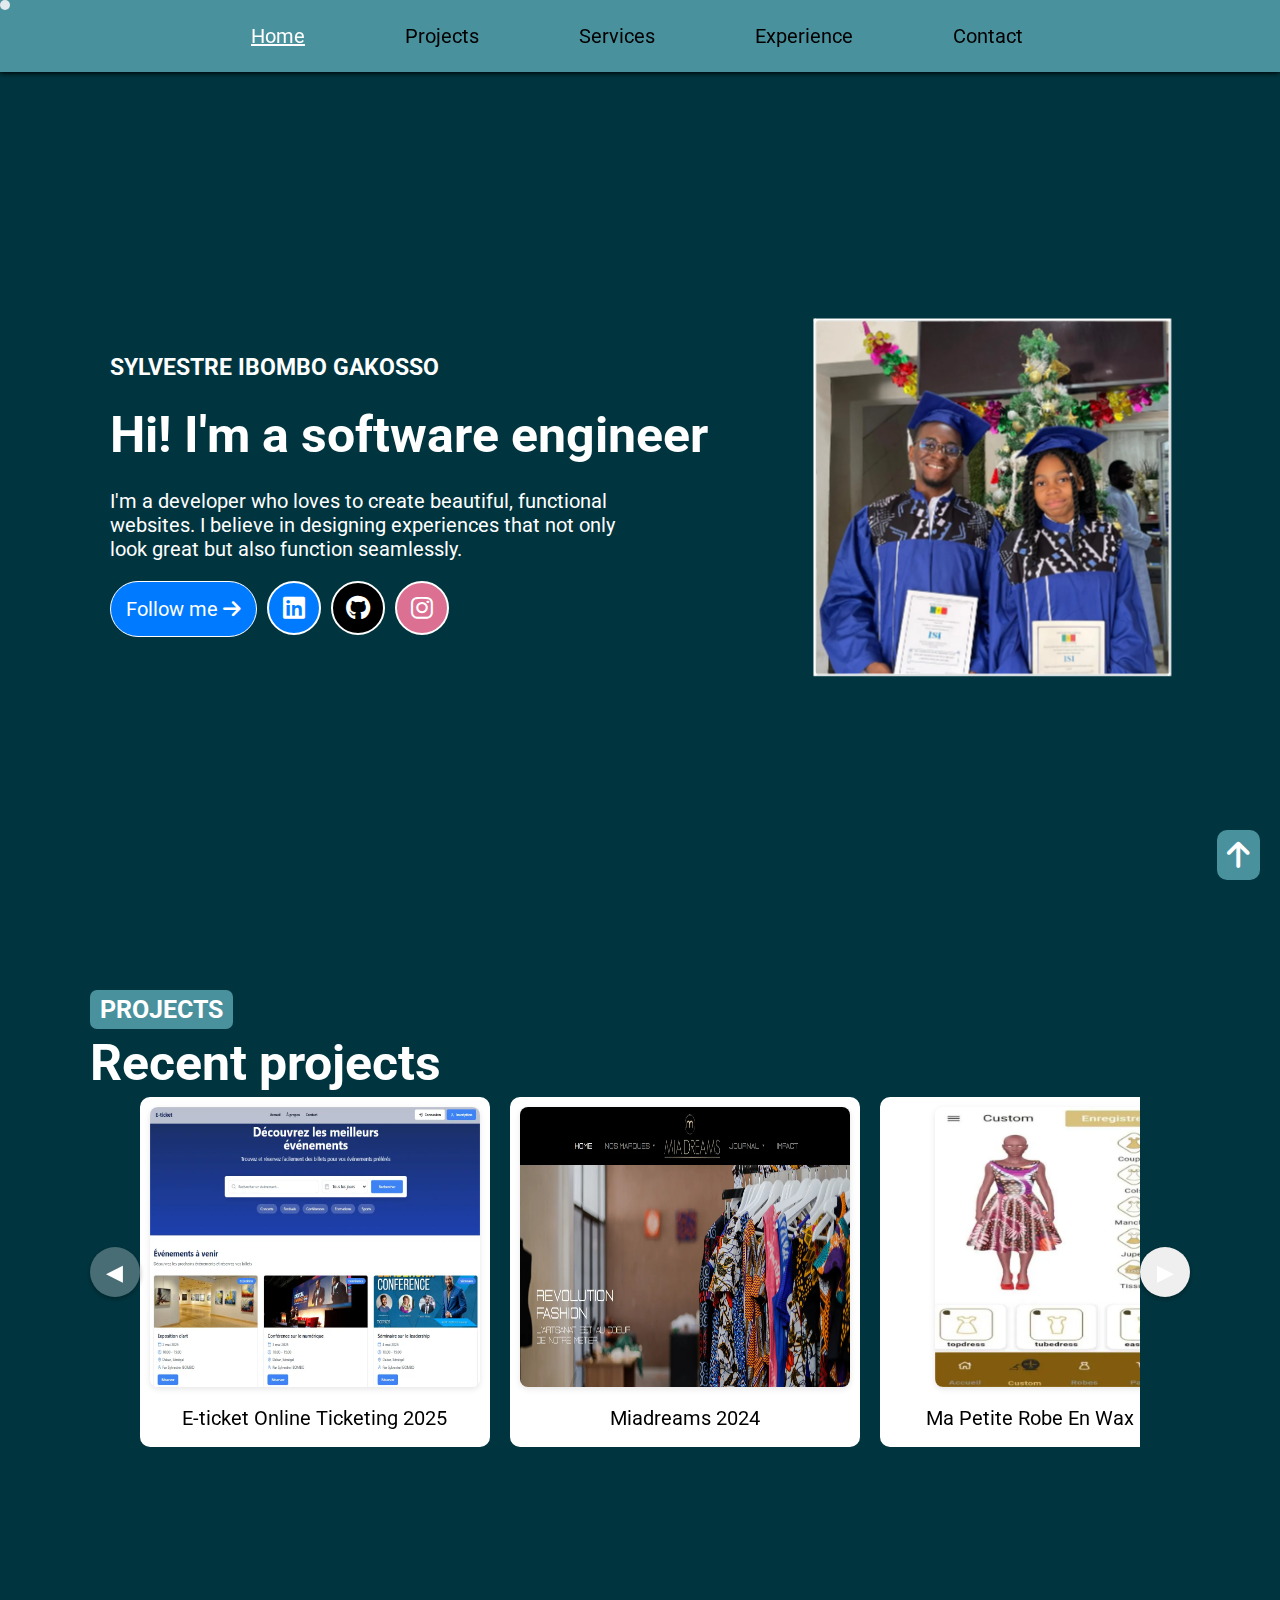
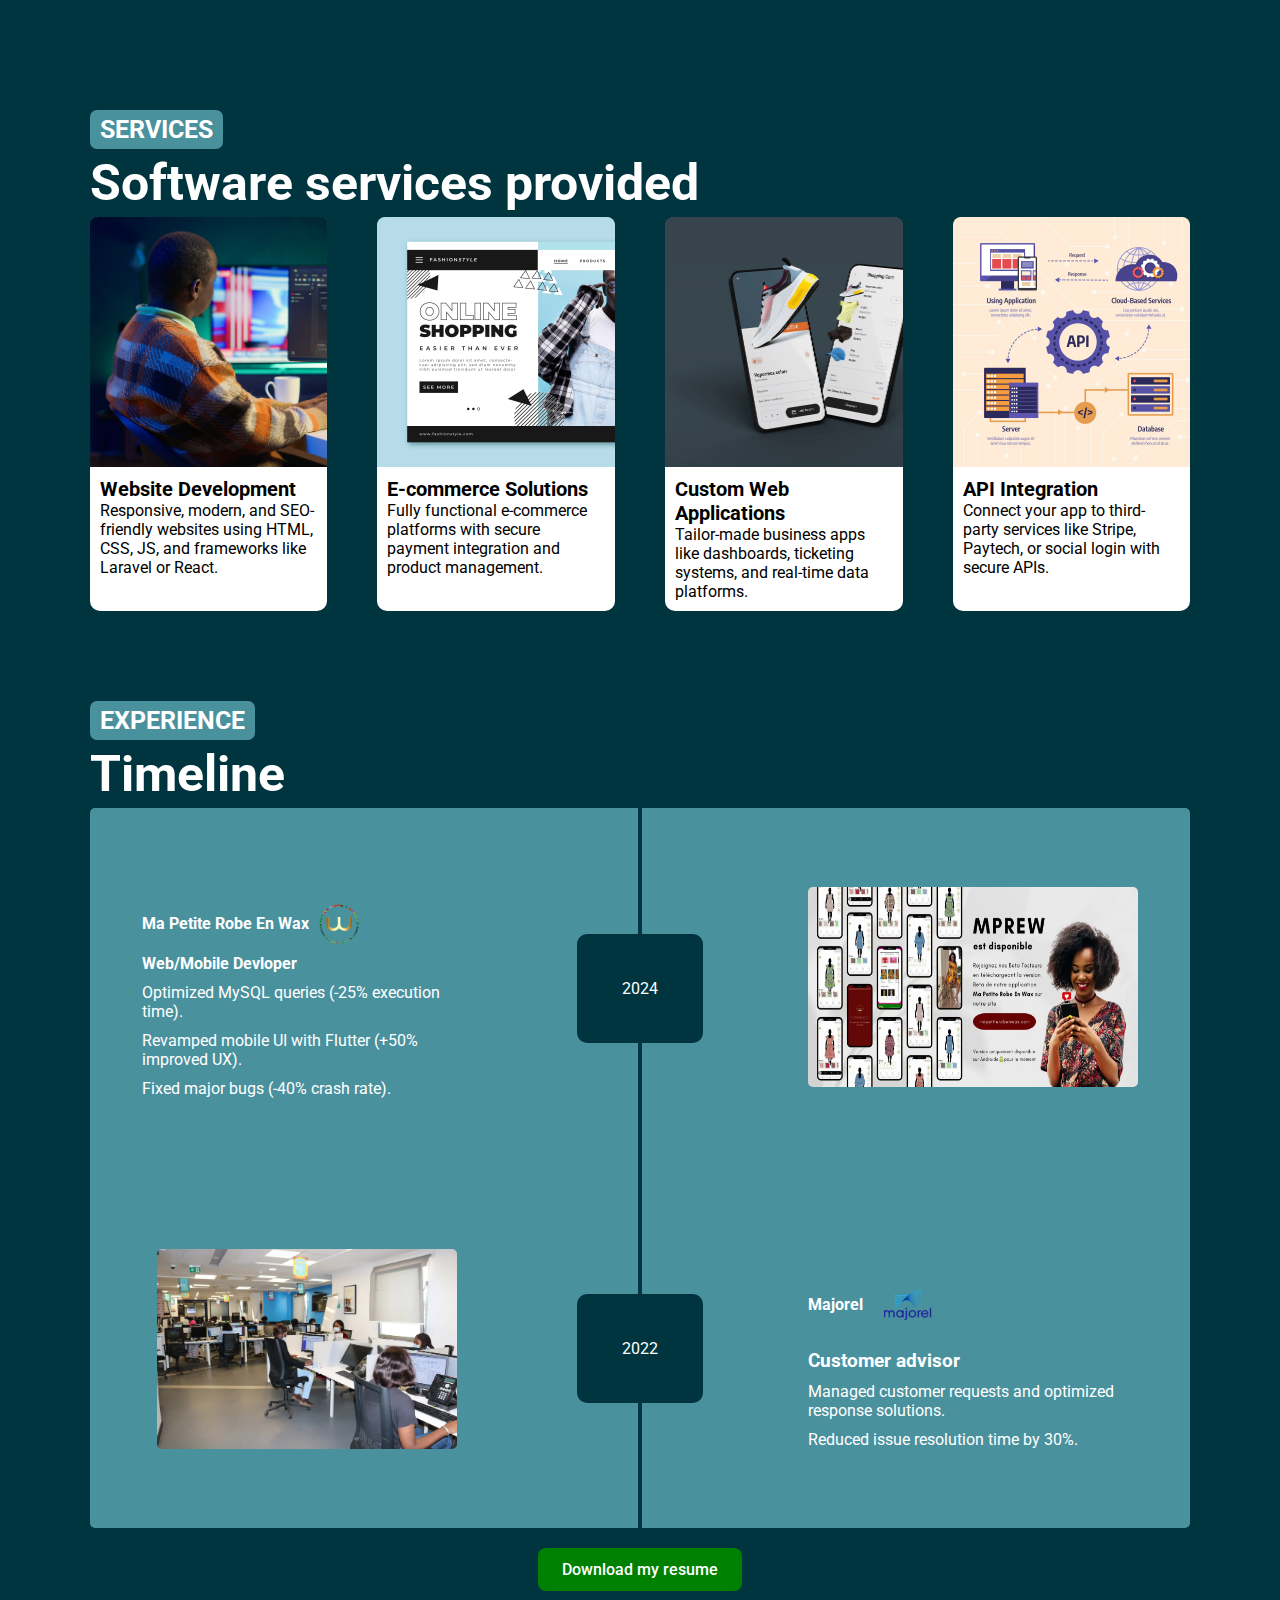
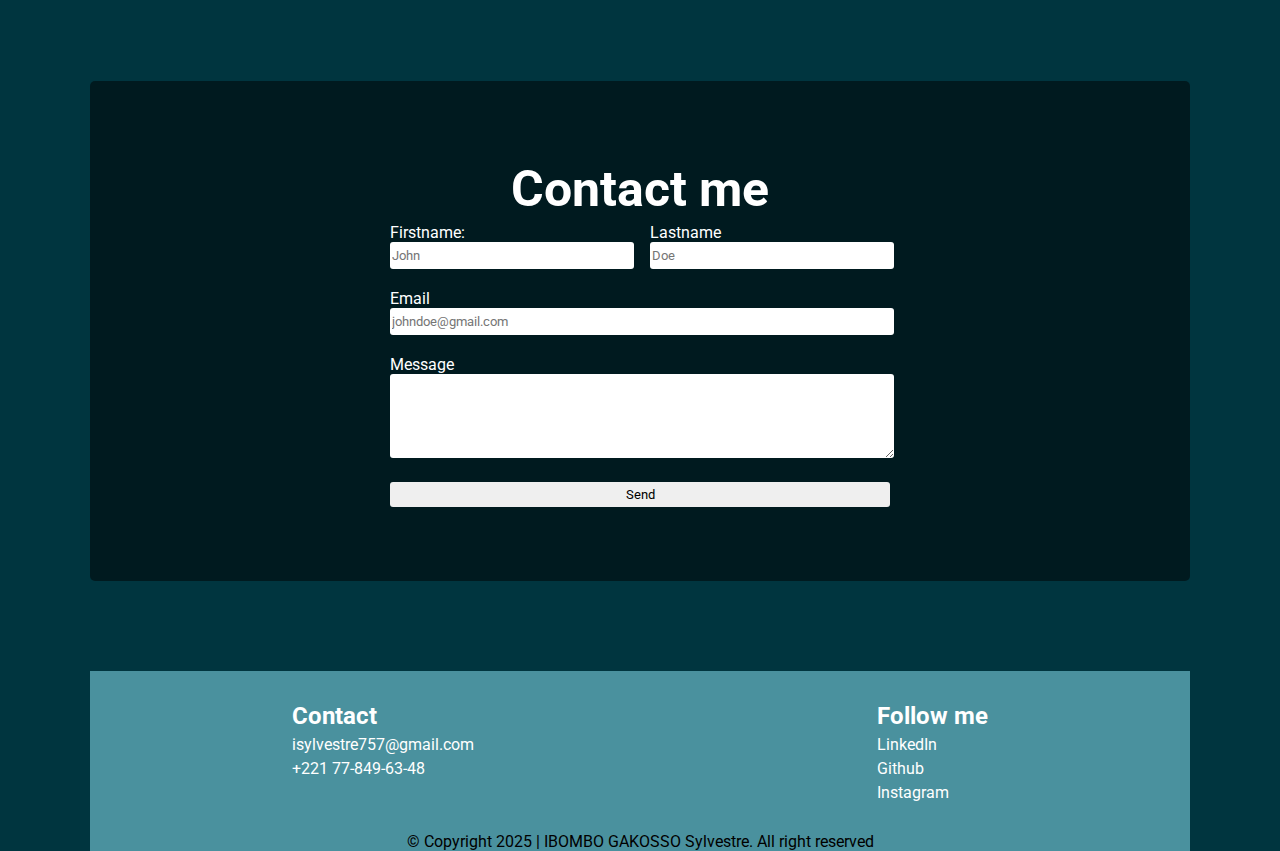
<file: index.html>
<!DOCTYPE html>
<html lang="en">

<head>
    <meta charset="UTF-8">
    <meta name="description"
            content="Sylvestre, a passionate web developer ready to bring your web/app projects to life. Explore my work, projects, and more.">
    <link rel="shortcut icon" href="media/logo-favicon.webp">
    <meta name="viewport" content="width=device-width, initial-scale=1.0">
    <title>IGS Portfolio</title>
    <link rel="stylesheet" href="css/style.css" />
    <!-- Icons -->
    <link rel="stylesheet" href="https://cdnjs.cloudflare.com/ajax/libs/font-awesome/6.7.2/css/all.min.css">
    <link href="https://fonts.googleapis.com/css2?family=Roboto:ital,wght@0,100..900;1,100..900&display=swap" rel="stylesheet">

</head>

<body>
    <div class="cursor-dot"></div>

    <header>
        <h1></h1>

        <nav class="navbar" id="mobileMenu">
            <ul>
                <li><a href="#about" style="text-decoration: underline; color:white;">Home</a></li>
                <li><a href="#projects">Projects</a></li>
                <li><a href="#services">Services</a></li>
                <li><a href="#experience">Experience</a></li>
                <li><a href="#contact">Contact</a></li>
            </ul>
        </nav>
       <i id="menuToggle" class="fa-solid fa-bars"></i>

    </header>

    <section class="about" id="about">

        <div class="intro-container">
            <h3>SYLVESTRE IBOMBO GAKOSSO</h3>
            <h1>Hi! I'm a software engineer</h1>
            <p>I'm a developer who loves to create beautiful, functional websites. I
                believe in designing experiences that not only look great but also function seamlessly.</p>
            <div class="follow">
                <span>Follow me <i class="fa-solid fa-arrow-right"></i> </span>
                <a href="https://www.linkedin.com/in/sylvestre-ibombo-gakosso-568510220/" target="_blank"
                    class="fa-brands fa-linkedin"></a>
                <a href="https://github.com/Sylviedistribution" target="_blank" class="fa-brands fa-github"></a>
                <a href="https://www.instagram.com/igs397/?hl=fr" target="_blank" class="fa-brands fa-instagram"></a>
            </div>
        </div>

        <div class="cube-wrapper">
            <div class="cube">
                <div class="face front"></div>
                <div class="face back"></div>
                <div class="face right"></div>
                <div class="face left"></div>
                <div class="face top"></div>
                <div class="face bottom"></div>
            </div>
        </div>
    </section>

    <section class="projects" id="projects">
        <h3>Projects</h3>
        <h1>Recent projects</h1>

        <div class="caroussel-wrapper">
            <button class="scroll-btn l" id="scrollLeft">◀</button>
            <div id="caroussel">
                <div class="card" id="eticket">
                    <div class="card-inner">
                        <div class="card-front">
                            <div>
                                <img  loading="lazy" src="media/eticket.webp" alt="E-ticket" />
                            </div>
                            <div class="project-name">
                                <p>E-ticket Online Ticketing 2025</p>
                            </div>
                        </div>

                        <div class="card-back">
                            <ul>
                                <li>
                                    <span>HTML5</span>
                                    <span><i class="fa-brands fa-html5"></i></span>
                                </li>
                                <li>
                                    <span>CSS3</span>
                                    <span><i class="fa-brands fa-css3-alt"></i></span>
                                </li>
                                <li>
                                    <span>React.js</span>
                                    <span><i class="fa-brands fa-react"></i></span>
                                </li>
                                <li>
                                    <span>Laravel</span>
                                    <span><i class="fa-brands fa-laravel"></i></span>
                                </li>
                                <li>
                                    <span>MySQL</span>
                                    <span><i class="fa-solid fa-database"></i></span>
                                </li>
                            </ul>
                        </div>
                    </div>
                </div>

                <div class="card" id="miadreams">
                    <div class="card-inner">
                        <div class="card-front">
                            <div>
                                <img  loading="lazy" src="media/vitrine1.webp" alt="Miadreams" />
                            </div>
                            <div class="project-name">
                                <p>Miadreams 2024</p>
                            </div>
                        </div>

                        <div class="card-back">
                            <ul>
                                <li>
                                    <span>HTML5</span>
                                    <span><i class="fa-brands fa-html5"></i></span>
                                </li>
                                <li>
                                    <span>CSS3</span>
                                    <span><i class="fa-brands fa-css3-alt"></i></span>
                                </li>
                                <li>
                                    <span>Bootstrap</span>
                                    <span><i class="fa-brands fa-bootstrap"></i></span>
                                </li>
                            </ul>
                        </div>
                    </div>
                </div>

                <div class="card" id="mprew">
                    <div class="card-inner">
                        <div class="card-front">
                            <div>
                                <img  loading="lazy" src="media/mprew.webp" alt="" />
                            </div>
                            <div class="project-name">
                                <p>Ma Petite Robe En Wax 2024</p>
                            </div>
                        </div>

                        <div class="card-back">
                            <ul>
                                <li>
                                    <span>Laravel</span>
                                    <span><i class="fa-brands fa-laravel"></i></span>
                                </li>
                                <li>
                                    <span>Flutter</span>
                                    <span><i class="fa-brands fa-flutter"></i></span>
                                </li>
                                <li>
                                    <span>Figma</span>
                                    <span><i class="fa-brands fa-figma"></i></span>
                                </li>
                                <li>
                                    <span>MySQL</span>
                                    <span><i class="fa-solid fa-database"></i></span>
                                </li>
                            </ul>
                        </div>
                    </div>

                </div>

                <div class="card" id="blog">
                    <div class="card-inner">
                        <div class="card-front">
                            <div>
                                <img  loading="lazy" src="media/blog1.webp" alt="" />
                            </div>
                            <div class="project-name">
                                <p>Mini Blog 2024</p>
                            </div>
                        </div>

                        <div class="card-back">
                            <ul>
                                <li>
                                    <span>HTML5</span>
                                    <span><i class="fa-brands fa-html5"></i></span>
                                </li>
                                <li>
                                    <span>CSS3</span>
                                    <span><i class="fa-brands fa-css3-alt"></i></span>
                                </li>
                                <li>
                                    <span>Bootstrap</span>
                                    <span><i class="fa-brands fa-bootstrap"></i></span>
                                </li>
                                <li>
                                    <span>Javascript</span>
                                    <span><i class="fa-brands fa-js"></i></span>
                                </li>
                                <li>
                                    <span>Laravel</span>
                                    <span><i class="fa-brands fa-laravel"></i></span>
                                </li>
                                <li>
                                    <span>MySQL</span>
                                    <span><i class="fa-solid fa-database"></i></span>
                                </li>
                            </ul>
                        </div>
                    </div>
                </div>

                <div class="card" id="ter">
                    <div class="card-inner">
                        <div class="card-front">
                            <div>
                                <img  loading="lazy" src="media/ter4.webp" alt="" />
                            </div>
                            <div class="project-name">
                                <p>TER Reservation 2023</p>
                            </div>
                        </div>

                        <div class="card-back">
                            <ul>
                                <li>
                                    <span>HTML5</span>
                                    <span><i class="fa-brands fa-html5"></i></span>
                                </li>
                                <li>
                                    <span>CSS3</span>
                                    <span><i class="fa-brands fa-css3-alt"></i></span>
                                </li>
                                <li>
                                    <span>Bootstrap</span>
                                    <span><i class="fa-brands fa-bootstrap"></i></span>
                                </li>
                                <li>
                                    <span>Javascript</span>
                                    <span><i class="fa-brands fa-js"></i></span>
                                </li>
                                <li>
                                    <span>Laravel</span>
                                    <span><i class="fa-brands fa-laravel"></i></span>
                                </li>
                                <li>
                                    <span>MySQL</span>
                                    <span><i class="fa-solid fa-database"></i></span>
                                </li>
                            </ul>
                        </div>
                    </div>

                </div>



            </div>
            <button class="scroll-btn r" id="scrollRight">▶</button>
        </div>


    </section>


    <section class="services" id="services">
        <h3>Services</h3>
        <h1>Software services provided</h1>

        <div class="services-grid">
            <div class="service-card">
                <div class="card-image webdev"></div>
                <div class="description">
                    <h4>Website Development</h4>
                    <p>Responsive, modern, and SEO-friendly websites using HTML, CSS, JS, and frameworks like Laravel or
                        React.</p>
                </div>

            </div>

            <div class="service-card">
                <div class="card-image ecommerce"></div>
                <div class="description">
                    <h4>E-commerce Solutions</h4>
                    <p>Fully functional e-commerce platforms with secure payment integration and product management.</p>
                </div>

            </div>

            <div class="service-card">
                <div class="card-image mobileapp"></div>
                <div class="description">
                    <h4>Custom Web Applications</h4>
                    <p>Tailor-made business apps like dashboards, ticketing systems, and real-time data platforms.</p>
                </div>

            </div>

            <div class="service-card">
                <div class="card-image api"></div>
                <div class="description">
                    <h4>API Integration</h4>
                    <p>Connect your app to third-party services like Stripe, Paytech, or social login with secure APIs.
                    </p>
                </div>
            </div>

        </div>
    </section>


    <section class="experience" id="experience">
        <h3>Experience</h3>
        <h1>Timeline</h1>
        <div class="container">
            <div class="timeline-left">
                <div class="company-info">
                    <div class="description-function">
                        <div class="namec-logo">
                             <h4>Ma Petite Robe En Wax</h4>
                            <img  loading="lazy" class="logo-mia" src="media/logo-mia.webp" alt="">
                        </div>
                        <h4>Web/Mobile Devloper</h4>
                            <p>Optimized MySQL queries (-25% execution time).</p>
                            <p>Revamped mobile UI with Flutter (+50% improved UX).</p>
                            <p>Fixed major bugs (-40% crash rate).</p>
                    </div>
                </div>
                <div>
                    <img  loading="lazy" class="mission" src="media/mission1.webp" alt="">
                </div>
            </div>
            <div id="timeline">
                <div class="year">2024</div>
                <div class="year">2022</div>
            </div>
            <div class="timeline-right">
                <div>
                    <img class="mission" src="media/mission.webp" alt="">
                </div>
                <div class="company-info">
                    <div class="description-function">
                        <div class="namec-logo">
                            <h4>Majorel</h4>
                            <img class="logo-majorel" src="media/majorel.webp" alt="">
                        </div>
                       
                        <h3>Customer advisor</h3>
                        <p>Managed customer requests and optimized response solutions.</p>
                        <p>Reduced issue resolution time by 30%.</p>
                    </div>
                </div>
            </div>
        </div>
        <span id="downloadResume"><a href="media/MY_RESUME.pdf" download="Fullstack_Resume">Download my resume </a></span>
    </section>

    <section class="contact" id="contact">
        <h1>Contact me</h1>

        <form action="">
            <div>
                <label for="firstname">Firstname:</label><br>
                <input id="firstname" type="text" placeholder="John"><br>
            </div>
            <div>
                <label for="lastname">Lastname</label><br>
                <input id="lastname" type="text" placeholder="Doe"><br>
            </div>
            <div class="email">
                <label for="email">Email</label><br>
                <input id="email" type="email" placeholder="johndoe@gmail.com"><br>
            </div>
            <div class="message">
                <label for="message">Message</label><br>
                <textarea id="message"></textarea><br>
            </div>

            <div class="send">
                <button type="submit" id="send">Send</button>
            </div>
        </form>
    </section>

    <section class="footer">
        <footer>
            <a id="topButton" class="fa-solid fa-arrow-up" href="#about"></a>
            <div class="footer-content">
                <div>
                    <h2>Contact</h2>
                    <a href="mailto:isylvestre757@gmail.com">isylvestre757@gmail.com</a>
                    <p>+221 77-849-63-48</p>
                </div>
                <div>
                    <h2>Follow me</h2>
                    <a href="https://www.linkedin.com/in/sylvestre-ibombo-gakosso-568510220/" target="_blank">LinkedIn</a>
                    <a href="https://github.com/Sylviedistribution" target="_blank">Github</a> 
                    <a href="https://www.instagram.com/igs397/?hl=fr" target="_blank">Instagram</a>
                </div>
            </div>
            <p>&copy; Copyright 2025 | IBOMBO GAKOSSO Sylvestre.  All right reserved </p>
        </footer>
    </section>
  

    <script src="script.js">

    </script>
</body>

</html>
</file>
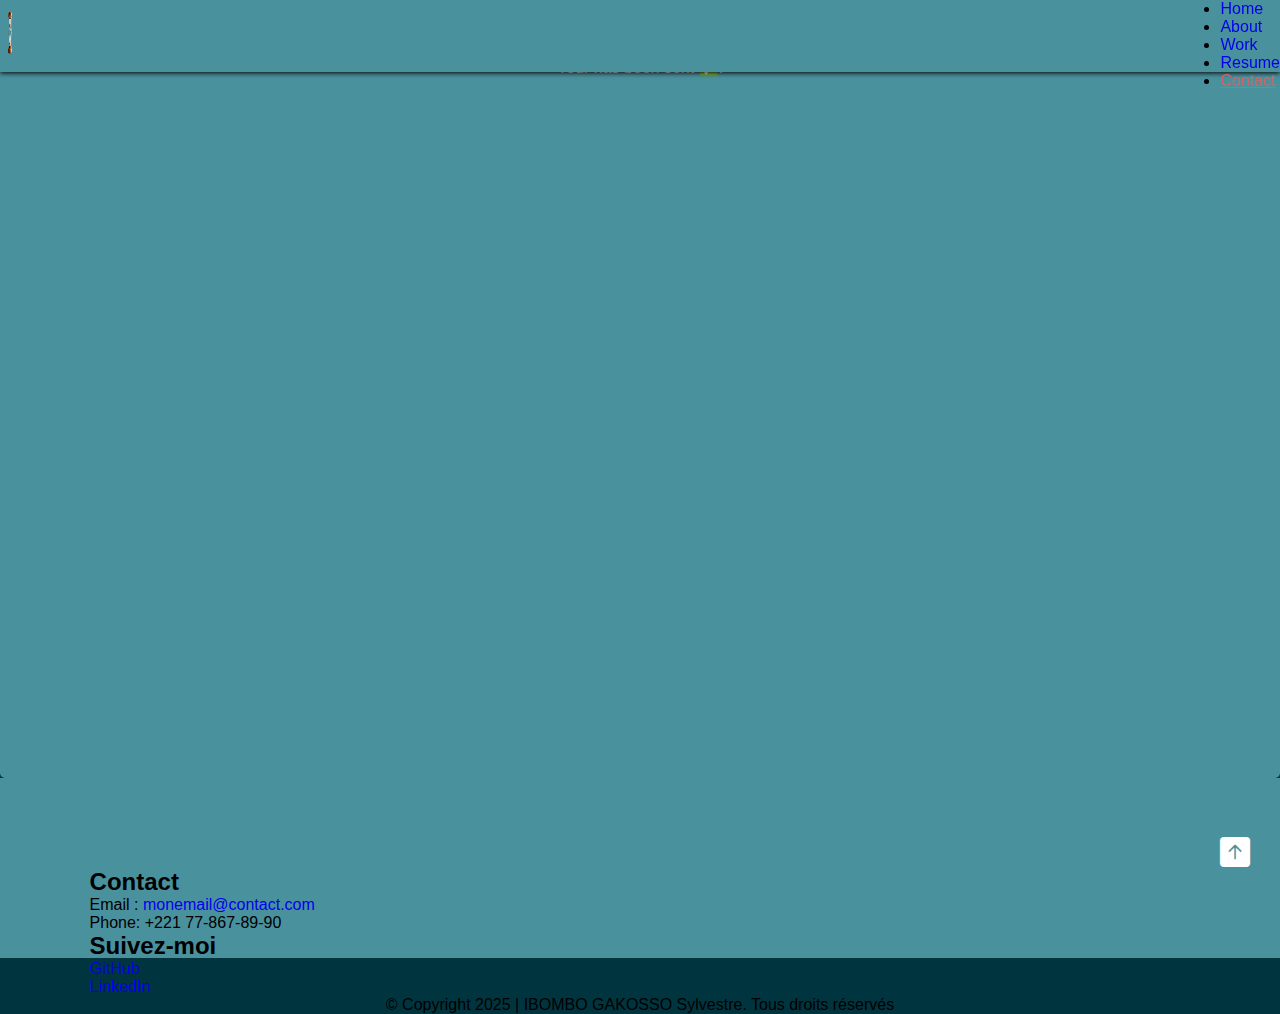
<file: congrats.html>
<!DOCTYPE html>
<html lang="en">
<head>
    <meta charset="UTF-8">
    <meta name="viewport" content="width=device-width, initial-scale=1.0">
    <title>Contact</title>
    <meta name="description" content="Sylvestre, a passionate web developer ready to bring your web/app projects to life. Explore my work, projects, and more.">
    <link rel="stylesheet" href="css/style.css"/>
    <link rel="stylesheet" href="https://cdn.jsdelivr.net/npm/bootstrap-icons@1.11.3/font/bootstrap-icons.min.css">

</head>
<body>
    <header>
        <a href="index.html">
            <img id="goTop" src="media/logo.png" alt/>
        </a>

        <nav id="navbar">
           
            <ul>
                <li><a href="index.html">Home</a></li>
                <li><a href="about.html">About</a></li>
                <li><a href="work.html">Work</a></li>
                <li><a href="resume.html">Resume</a></li>
                <li><a style="text-decoration: underline; color:rgb(215, 99, 99);" href="contact.html">Contact</a></li>
            </ul>
        </nav>
    </header>

    <h1>Congratulation!</h1>
	<div class="container">
	    <p style="text-align: center;">Your has been sent ✅.</p>
	</div>
    <footer>
        <a id="topButton" href="#goTop"><i class="bi bi-arrow-up-square-fill"></i></a>
        <section>
            <div>
                <h2>Contact</h2>
                <p>Email : <a href="mailto:sylvestre@groupeisi.com">monemail@contact.com</a></p>
                <p>Phone: +221 77-867-89-90</p>
            </div>
            <div>
                <h2>Suivez-moi</h2>
                <a href="https://github.com/Sylviedistribution" target="_blank">GitHub</a><br>
                <a href="https://www.linkedin.com/in/sylvestre-ibombo-gakosso-568510220/" target="_blank">LinkedIn</a>
            </div>
        </section>
        <p>&copy; Copyright 2025 | IBOMBO GAKOSSO Sylvestre. Tous droits réservés </p>
    
    </footer>
</body>
</html>
</file>
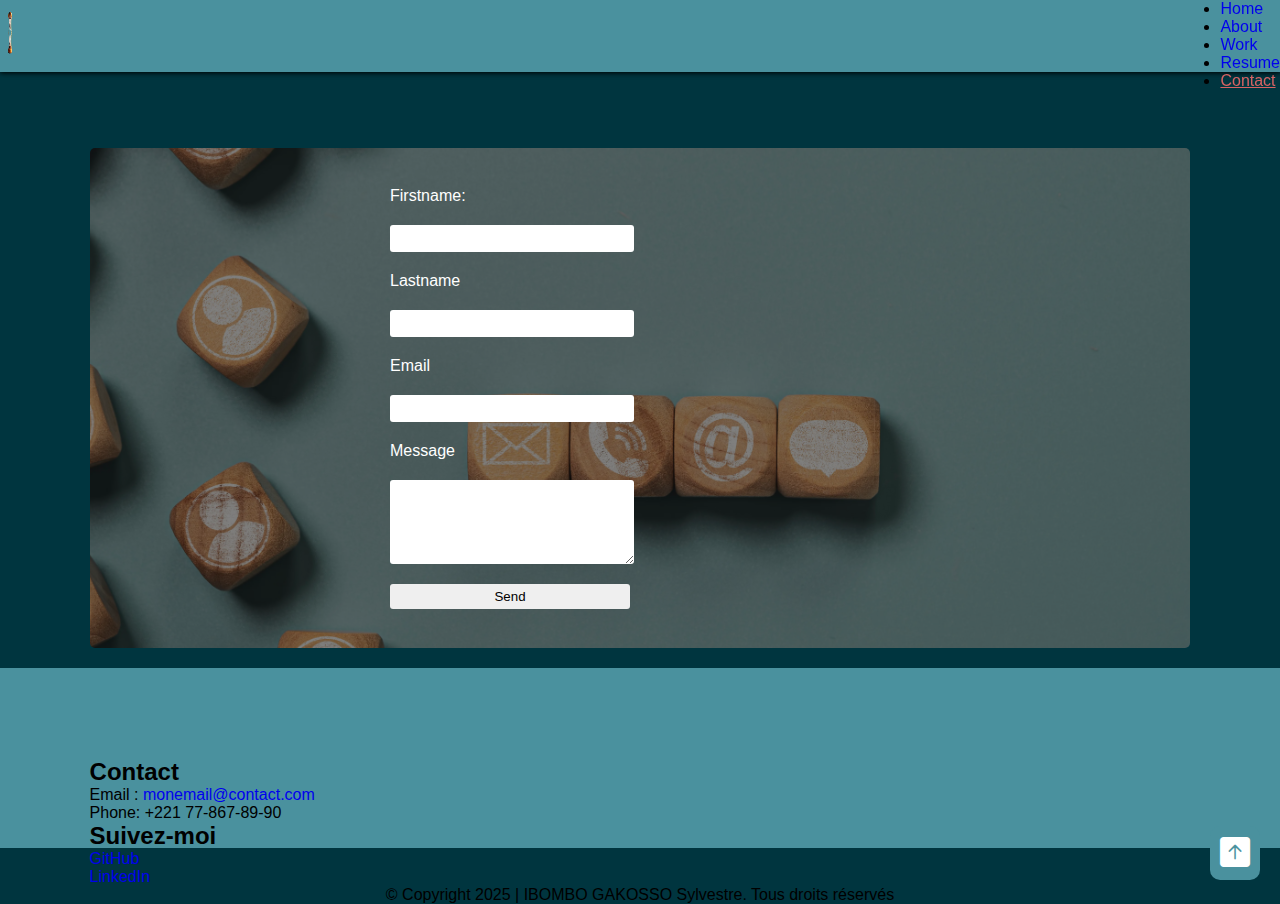
<file: contact.html>
<!DOCTYPE html>
<html lang="en">
<head>
    <meta charset="UTF-8">
    <meta name="viewport" content="width=device-width, initial-scale=1.0">
    <title>Contact</title>
    <meta name="description" content="Sylvestre, a passionate web developer ready to bring your web/app projects to life. Explore my work, projects, and more.">
    <link rel="stylesheet" href="css/style.css"/>
    <link rel="stylesheet" href="https://cdn.jsdelivr.net/npm/bootstrap-icons@1.11.3/font/bootstrap-icons.min.css">

</head>
<body>
    <header>
        <a href="index.html">
            <img id="goTop" src="media/logo.png" alt/>
        </a>

        <nav id="navbar">
           
            <ul>
                <li><a href="index.html">Home</a></li>
                <li><a href="about.html">About</a></li>
                <li><a href="work.html">Work</a></li>
                <li><a href="resume.html">Resume</a></li>
                <li><a style="text-decoration: underline; color:rgb(215, 99, 99);" href="contact.html">Contact</a></li>
            </ul>
        </nav>
    </header>

    <h1>Contact me</h1>

    <section class="contact">
        <form action="congrats.html" method="get">

            <label for="firstname">Firstname:</label><br>
            <input id="firstname" type="text"><br>

            <label for="lastname">Lastname</label><br>
            <input id="lastname" type="text"><br>

            <label for="email">Email</label><br>
            <input id="email" type="email"><br>

            <label for="message">Message</label><br>
            <textarea id="message" width="250px"></textarea><br>

            <button type="submit">Send</button>
        </form>
    </section>
    
    <footer>
        <a id="topButton" href="#goTop"><i class="bi bi-arrow-up-square-fill"></i></a>
        <section>
            <div>
                <h2>Contact</h2>
                <p>Email : <a href="mailto:sylvestre@groupeisi.com">monemail@contact.com</a></p>
                <p>Phone: +221 77-867-89-90</p>
            </div>
            <div>
                <h2>Suivez-moi</h2>
                <a href="https://github.com/Sylviedistribution" target="_blank">GitHub</a><br>
                <a href="https://www.linkedin.com/in/sylvestre-ibombo-gakosso-568510220/" target="_blank">LinkedIn</a>
            </div>
        </section>
        <p>&copy; Copyright 2025 | IBOMBO GAKOSSO Sylvestre. Tous droits réservés </p>
    
    </footer>
</body>
</html>
</file>
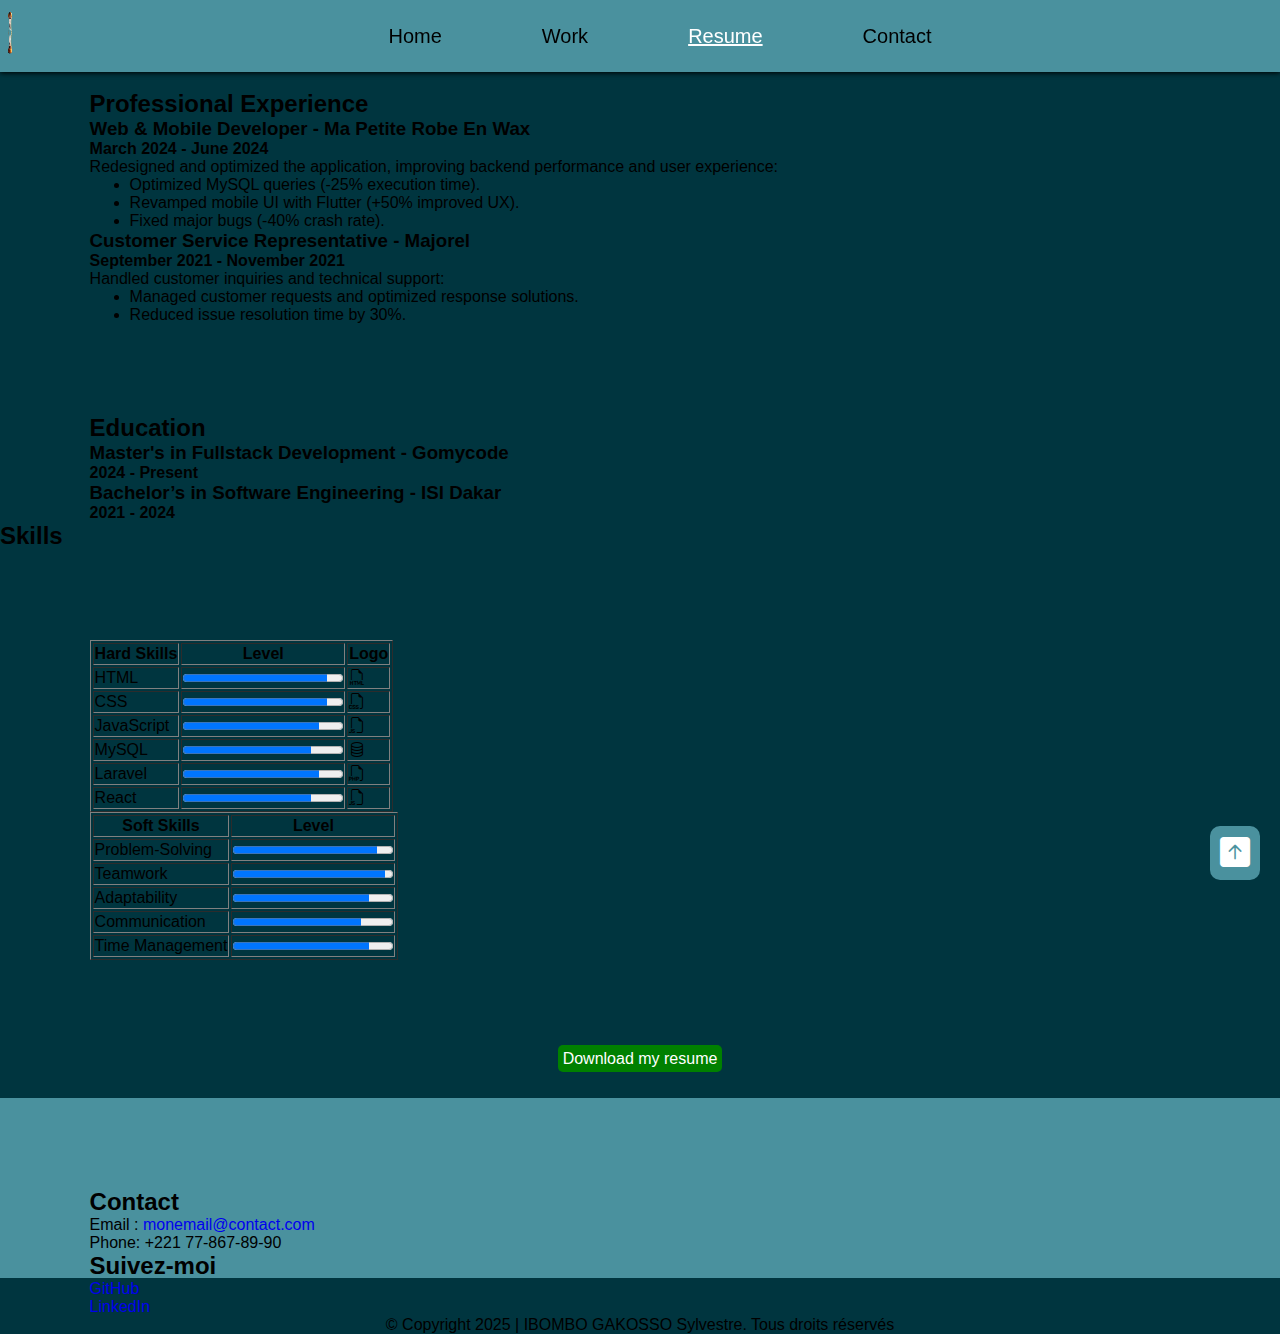
<file: resume.html>
<!DOCTYPE html>
<html lang="en">

<head>
    <meta charset="UTF-8">
    <meta name="viewport" content="width=device-width, initial-scale=1.0">
    <meta name="description" content="Sylvestre, a passionate web developer ready to bring your web/app projects to life. Explore my work, projects, and more.">
    <link rel="shortcut icon" href="media/logo-favicon.png">
    <title>Home</title>
    <link rel="stylesheet" href="css/style.css"/>
    <link rel="stylesheet" href="https://cdn.jsdelivr.net/npm/bootstrap-icons@1.11.3/font/bootstrap-icons.min.css">

</head>
<body>
    <header>
        <img id="goTop" src="media/logo.png" alt/>

        <nav class="navbar">
            <ul>
                <li><a href="index.html">Home</a></li>
                <li><a href="work.html">Work</a></li>
                <li><a href="resume.html" style="text-decoration: underline; color:white;">Resume</a></li>
                <li><a href="contact.html">Contact</a></li>
            </ul>
        </nav>
    </header>

    <section class="professional-experiences">
        <h2>Professional Experience</h2>

        <div class="experience">
            <h3>Web & Mobile Developer - Ma Petite Robe En Wax</h3>
            <p><strong>March 2024 - June 2024</strong></p>
            <p>Redesigned and optimized the application, improving backend performance and user experience:</p>
            <ul>
                <li>Optimized MySQL queries (-25% execution time).</li>
                <li>Revamped mobile UI with Flutter (+50% improved UX).</li>
                <li>Fixed major bugs (-40% crash rate).</li>
            </ul>
        </div>

        <div class="experience">
            <h3>Customer Service Representative - Majorel</h3>
            <p><strong>September 2021 - November 2021</strong></p>
            <p>Handled customer inquiries and technical support:</p>
            <ul>
                <li>Managed customer requests and optimized response solutions.</li>
                <li>Reduced issue resolution time by 30%.</li>
            </ul>
        </div>
    </section>

    <section id="education">
        <h2>Education</h2>

        <div class="education">
            <h3>Master's in Fullstack Development - Gomycode</h3>
            <p><strong>2024 - Present</strong></p>
        </div>

        <div class="education">
            <h3>Bachelor’s in Software Engineering - ISI Dakar</h3>
            <p><strong>2021 - 2024</strong></p>
        </div>
    </section>

    <h2>Skills</h2>
    <section id="skills">
        <table border id="hard-skills">
            <thead>
                <tr>
                    <th>Hard Skills</th>
                    <th>Level</th>
                    <th>Logo</th>
                </tr>
            </thead>
            <tbody>
                <tr>
                    <td>HTML</td>
                    <td><progress value="90" max="100"></progress></td>
                    <td><i class="bi bi-filetype-html"></i></td>
                </tr>
                <tr>
                    <td>CSS</td>
                    <td><progress value="90" max="100"></progress></td>
                    <td><i class="bi bi-filetype-css"></i></td>
                </tr>
                <tr>
                    <td>JavaScript</td>
                    <td><progress value="85" max="100"></progress></td>
                    <td><i class="bi bi-filetype-js"></i></td>
                </tr>
                <tr>
                    <td>MySQL</td>
                    <td><progress value="80" max="100"></progress></td>
                    <td><i class="bi bi-database"></i></td>
                </tr>
                <tr>
                    <td>Laravel</td>
                    <td><progress value="85" max="100"></progress></td>
                    <td><i class="bi bi-filetype-php"></i></td>
                </tr>
                <tr>
                    <td>React</td>
                    <td><progress value="80" max="100"></progress></td>
                    <td><i class="bi bi-filetype-js"></i></td>
                </tr>
            </tbody>
        </table>

        <table border id="soft-skills">
            <thead>
                <tr>
                    <th>Soft Skills</th>
                    <th>Level</th>
                </tr>
            </thead>
            <tbody>
                <tr>
                    <td>Problem-Solving</td>
                    <td><progress value="90" max="100"></progress></td>
                </tr>
                <tr>
                    <td>Teamwork</td>
                    <td><progress value="95" max="100"></progress></td>
                </tr>
                <tr>
                    <td>Adaptability</td>
                    <td><progress value="85" max="100"></progress></td>
                </tr>
                <tr>
                    <td>Communication</td>
                    <td><progress value="80" max="100"></progress></td>
                </tr>
                <tr>
                    <td>Time Management</td>
                    <td><progress value="85" max="100"></progress></td>
                </tr>
            </tbody>
        </table>
    </section>
    <section style="text-align: center;  margin-bottom: 30px;">
        <a target="_blank" href="media/monCV.pdf" type="download" style="background-color: green;border-radius: 5px ; color: white; text-align:center; padding: 5px;">Download my resume </a>
    </section>
    <footer>
        <a id="topButton" href="#goTop"><i class="bi bi-arrow-up-square-fill"></i></a>
        <section>
            <div>
                <h2>Contact</h2>
                <p>Email : <a href="mailto:sylvestre@groupeisi.com">monemail@contact.com</a></p>
                <p>Phone: +221 77-867-89-90</p>
            </div>
            <div>
                <h2>Suivez-moi</h2>
                <a href="https://github.com/Sylviedistribution" target="_blank">GitHub</a><br>
                <a href="https://www.linkedin.com/in/sylvestre-ibombo-gakosso-568510220/" target="_blank">LinkedIn</a>
            </div>
        </section>
        <p>&copy; Copyright 2025 | IBOMBO GAKOSSO Sylvestre. Tous droits réservés </p>

    </footer>

</body>

</html>
</file>
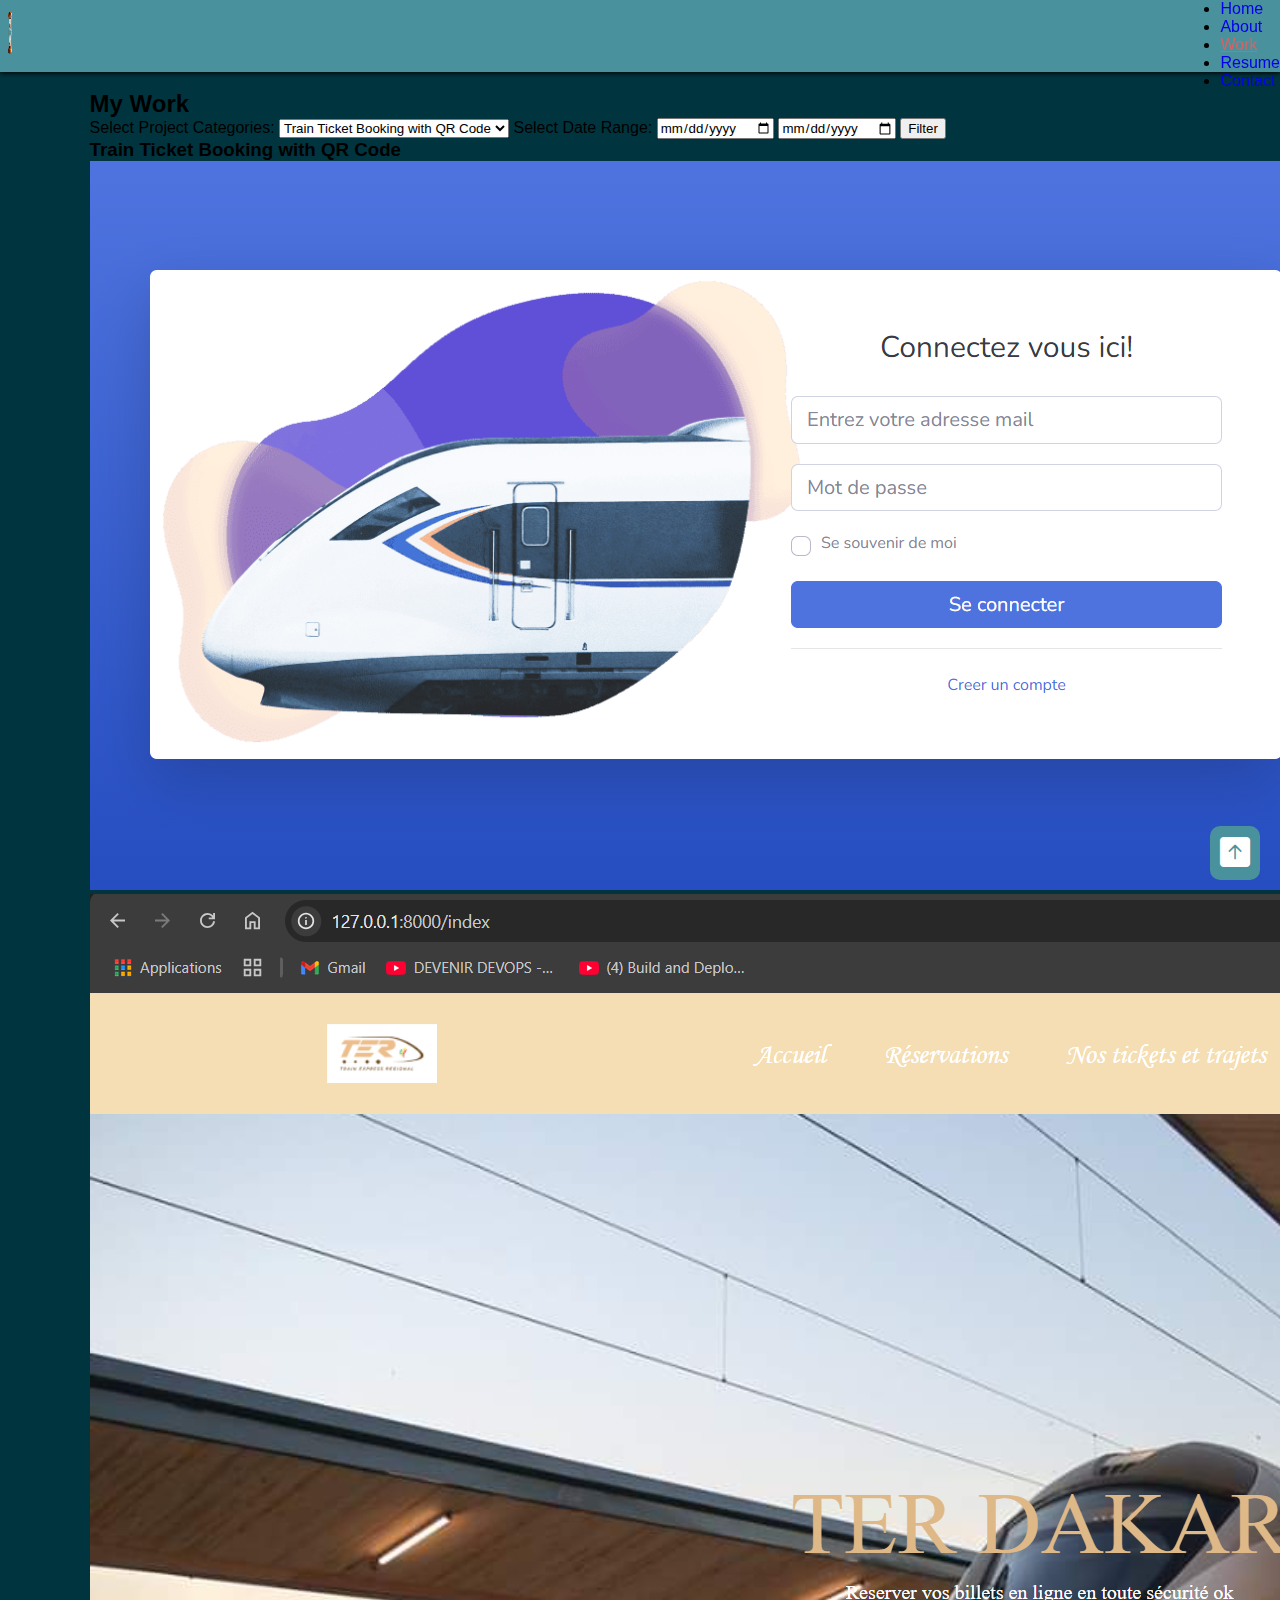
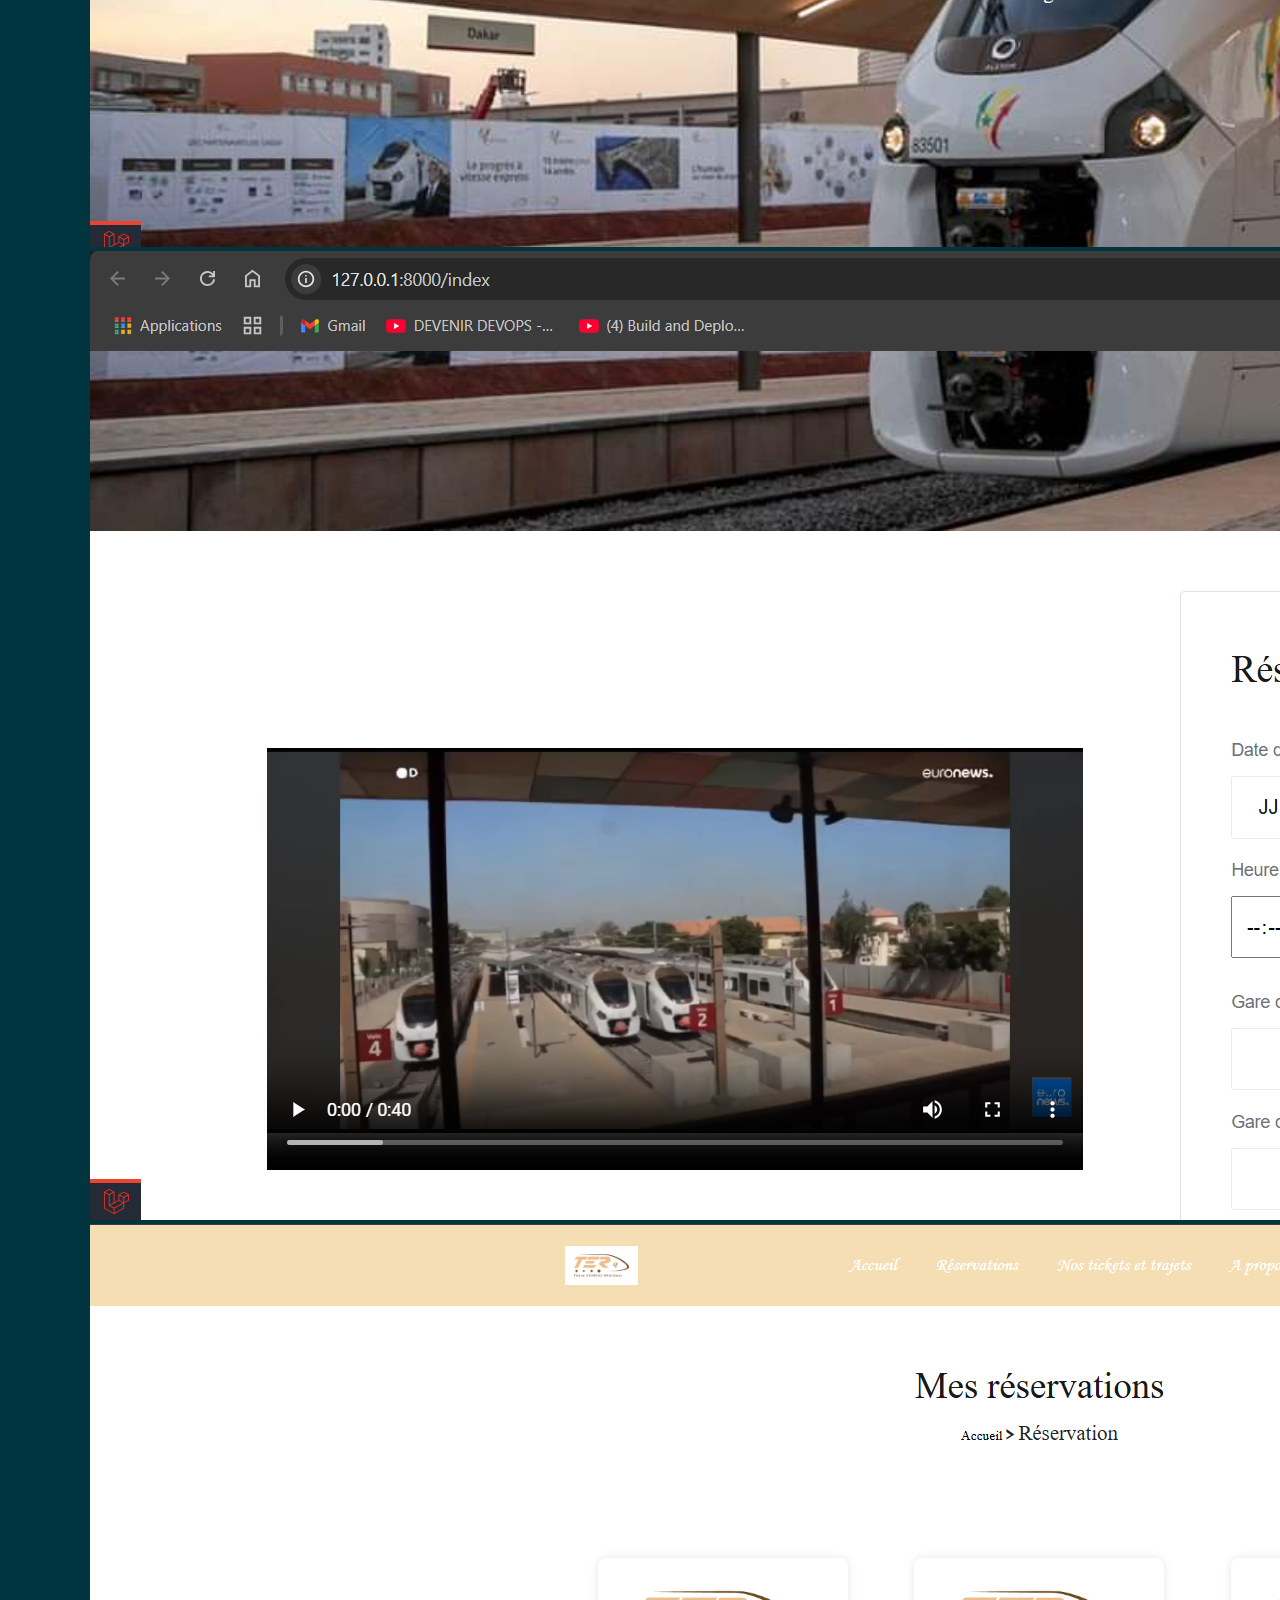
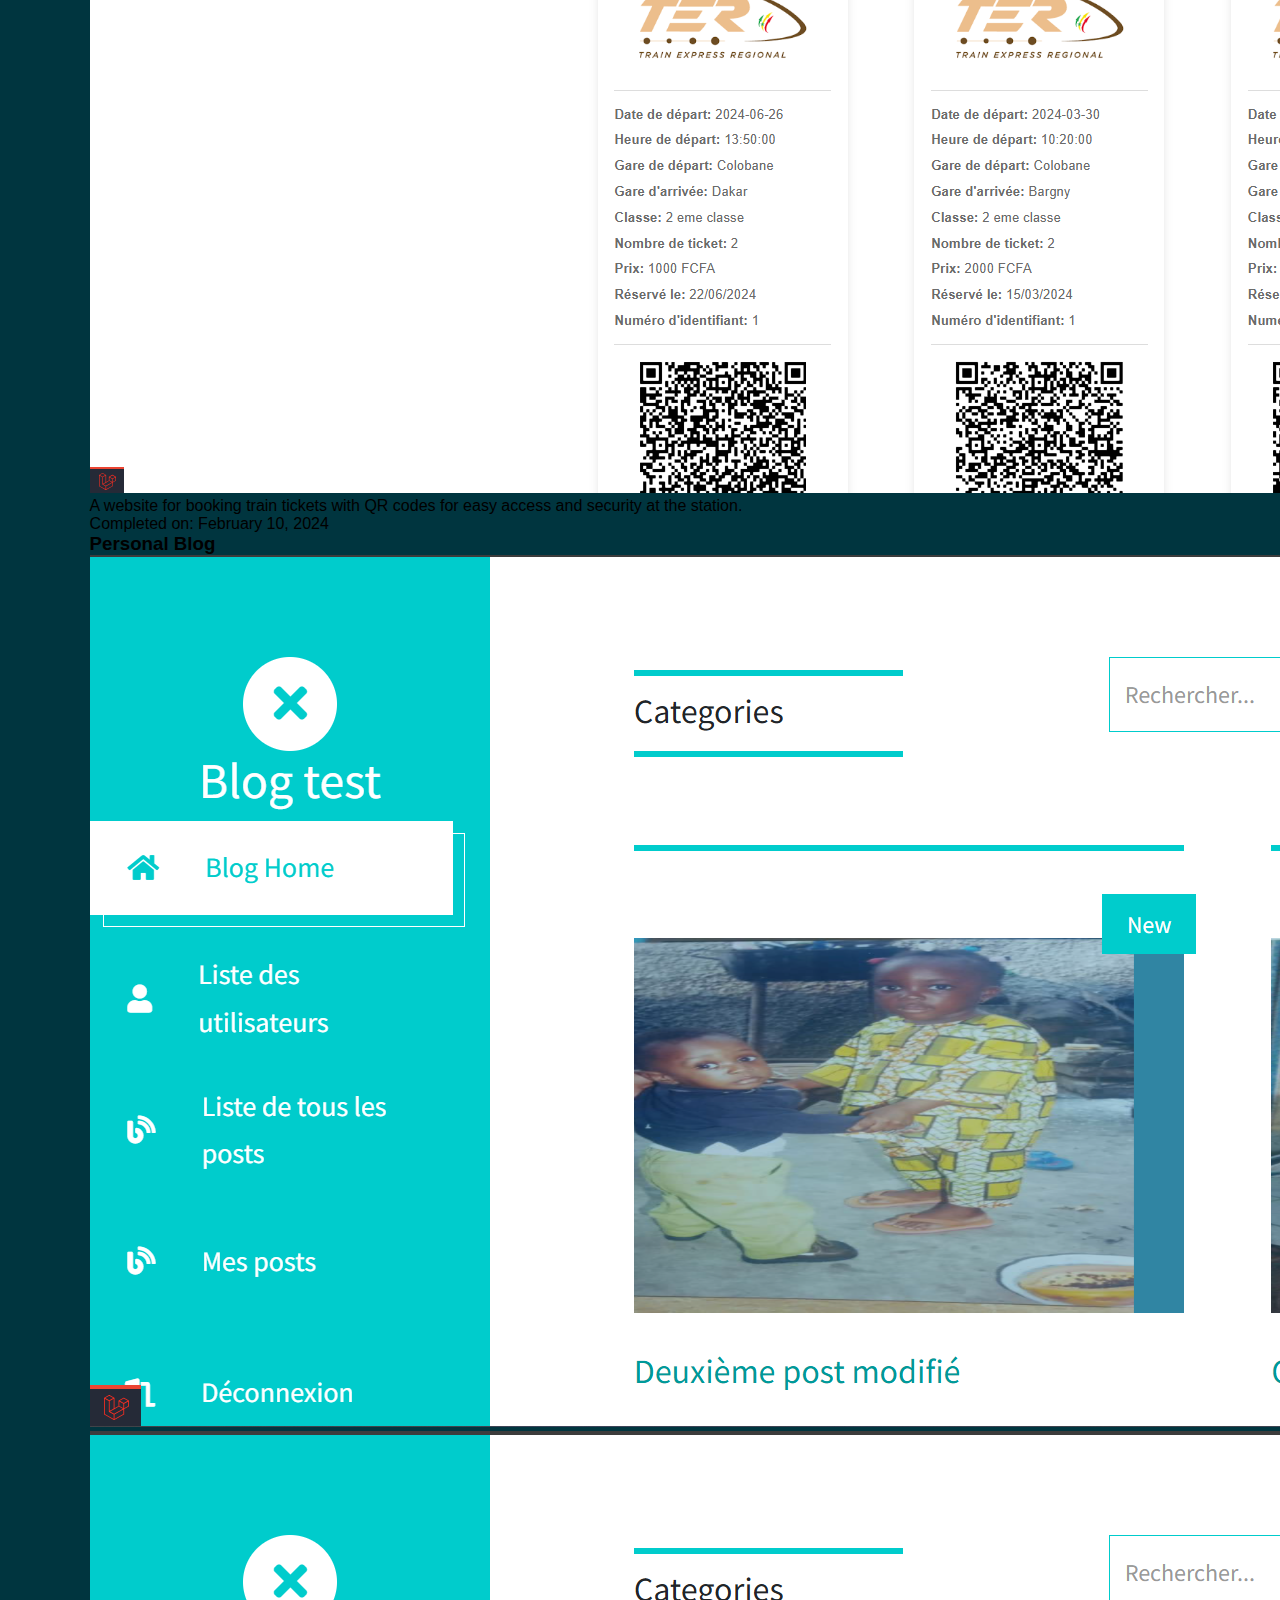
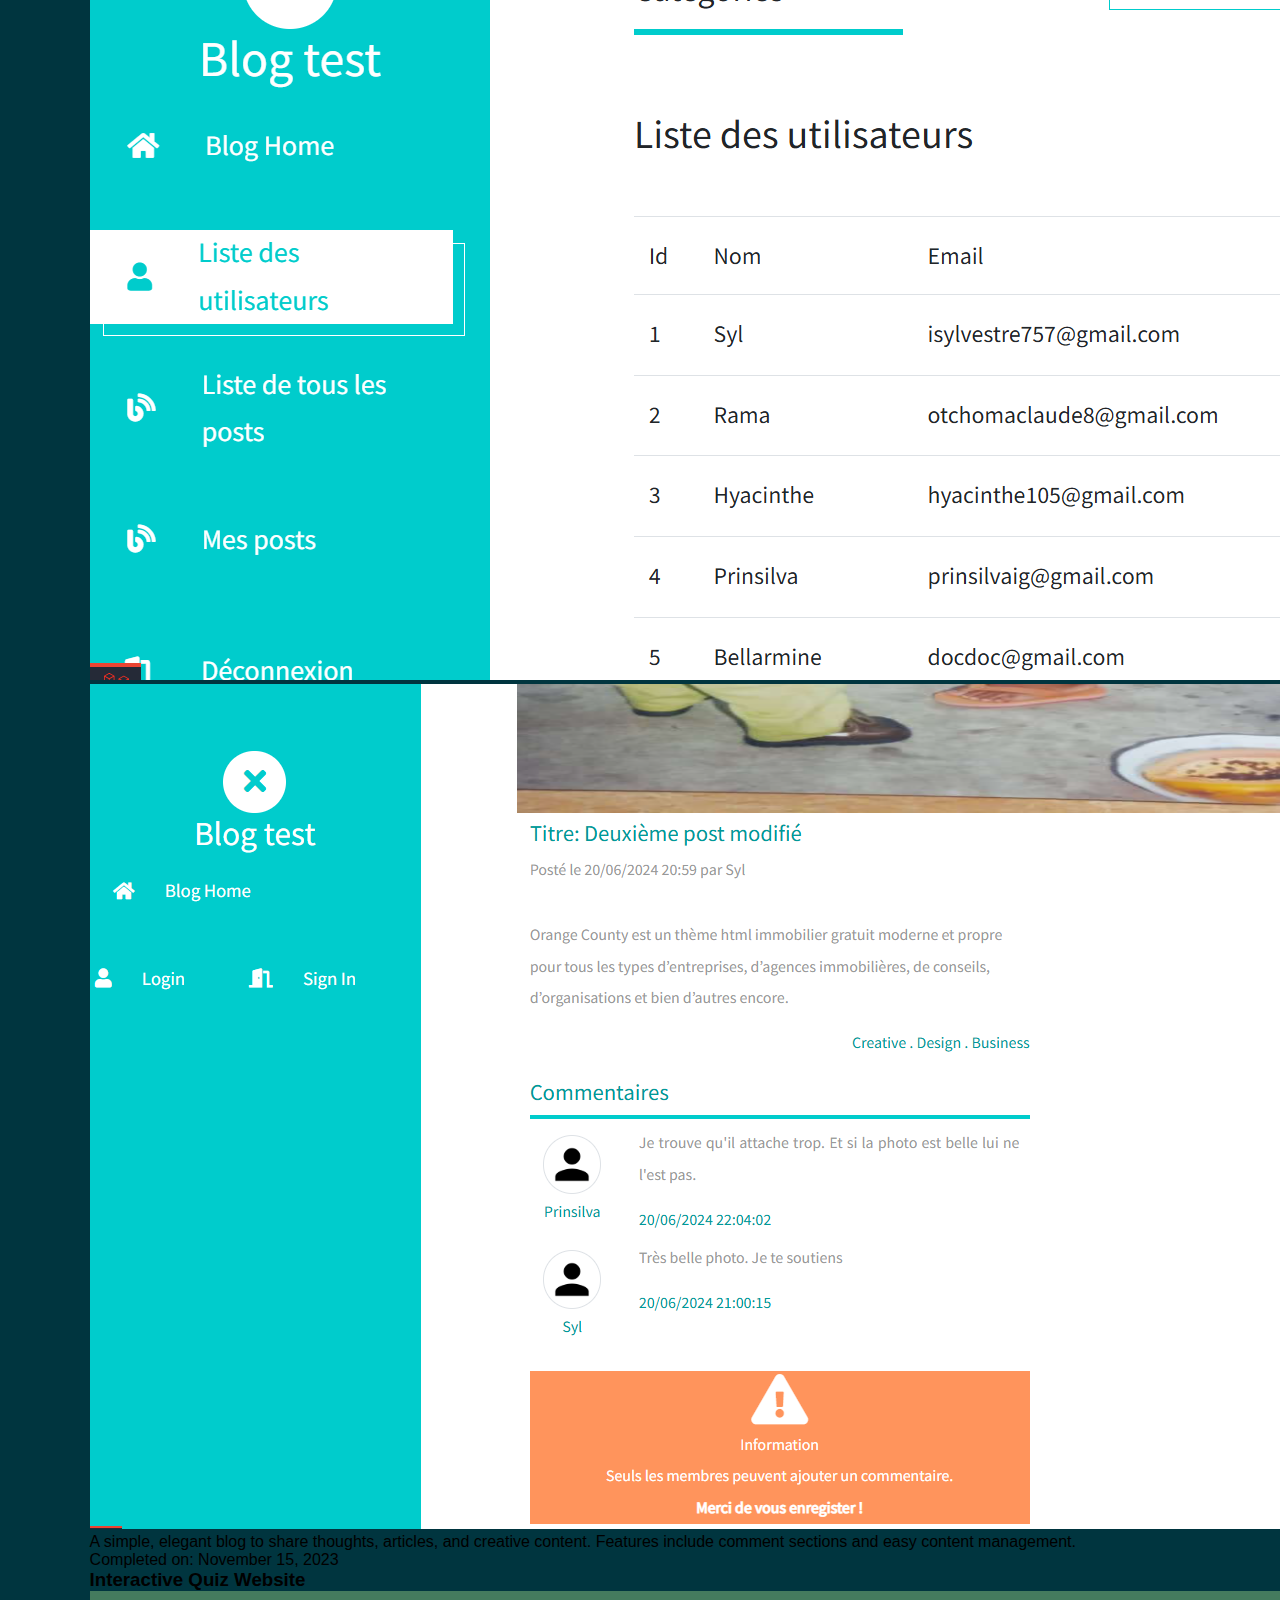
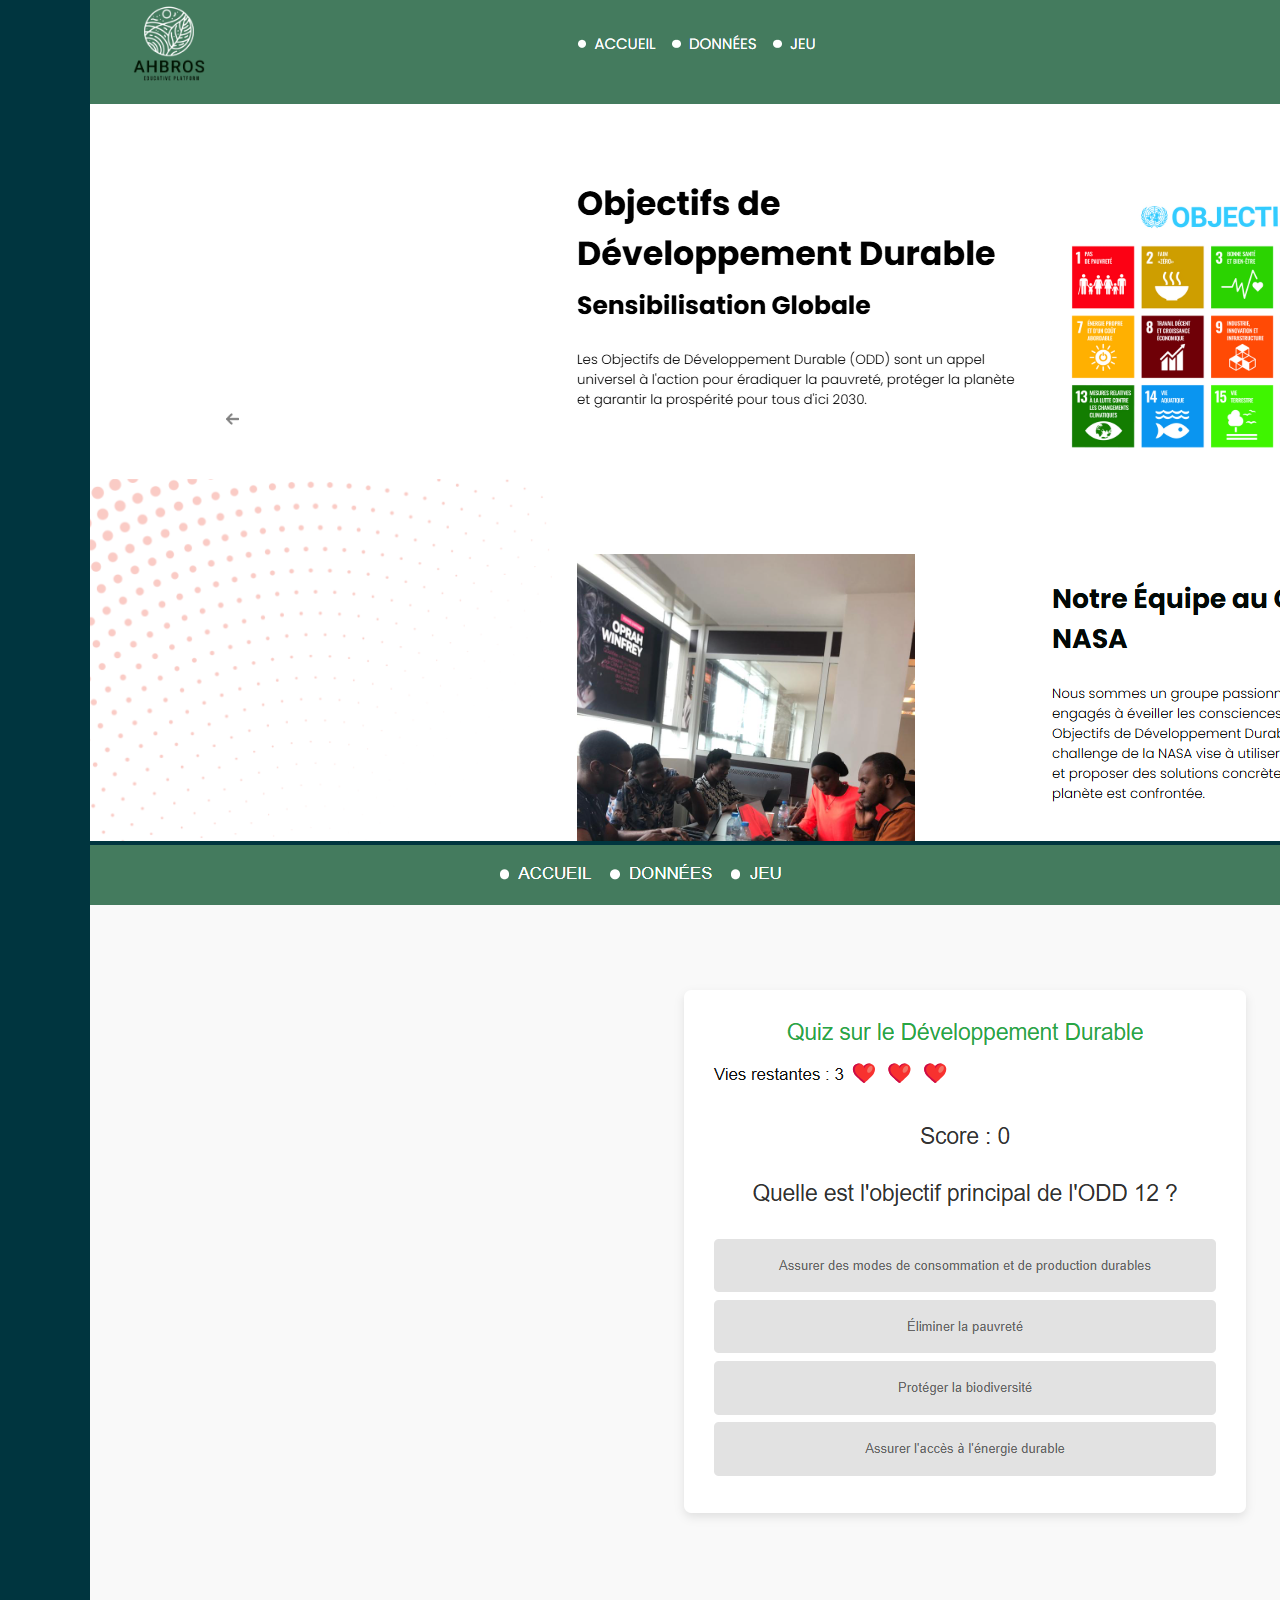
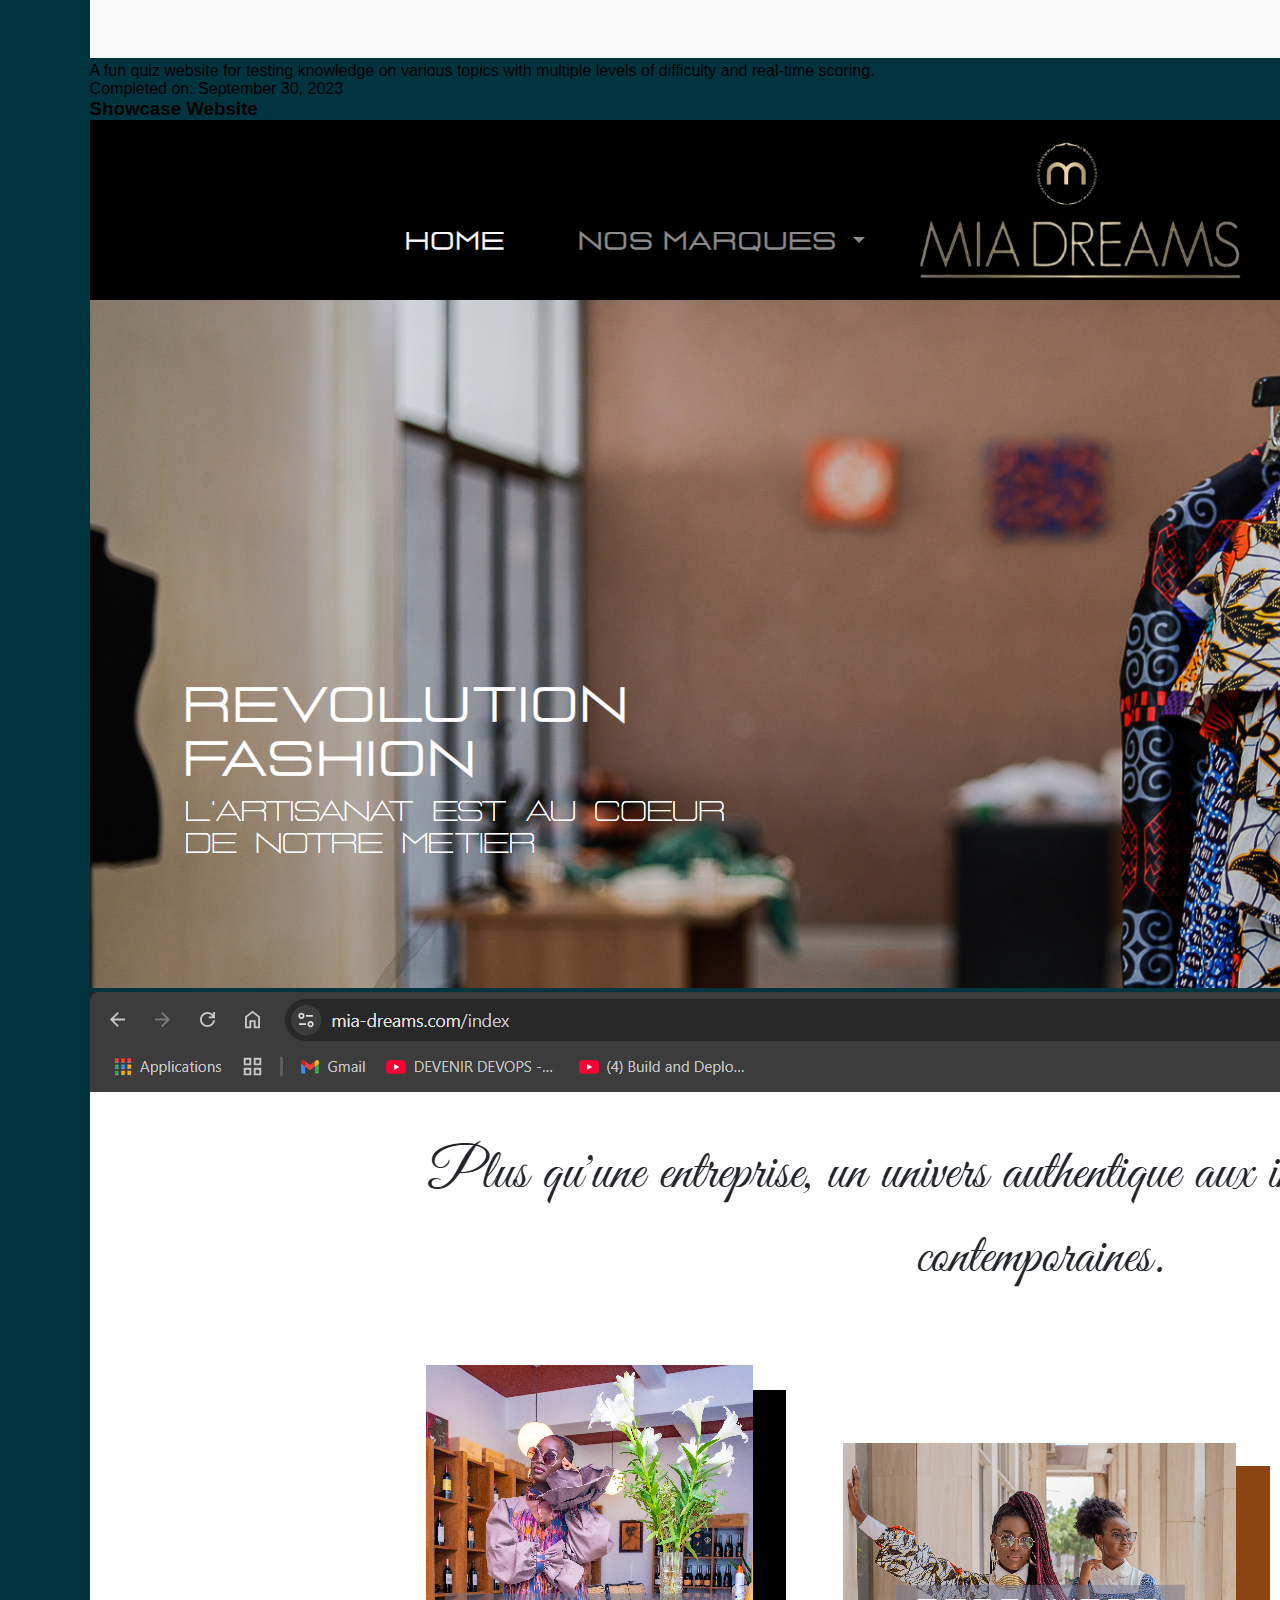
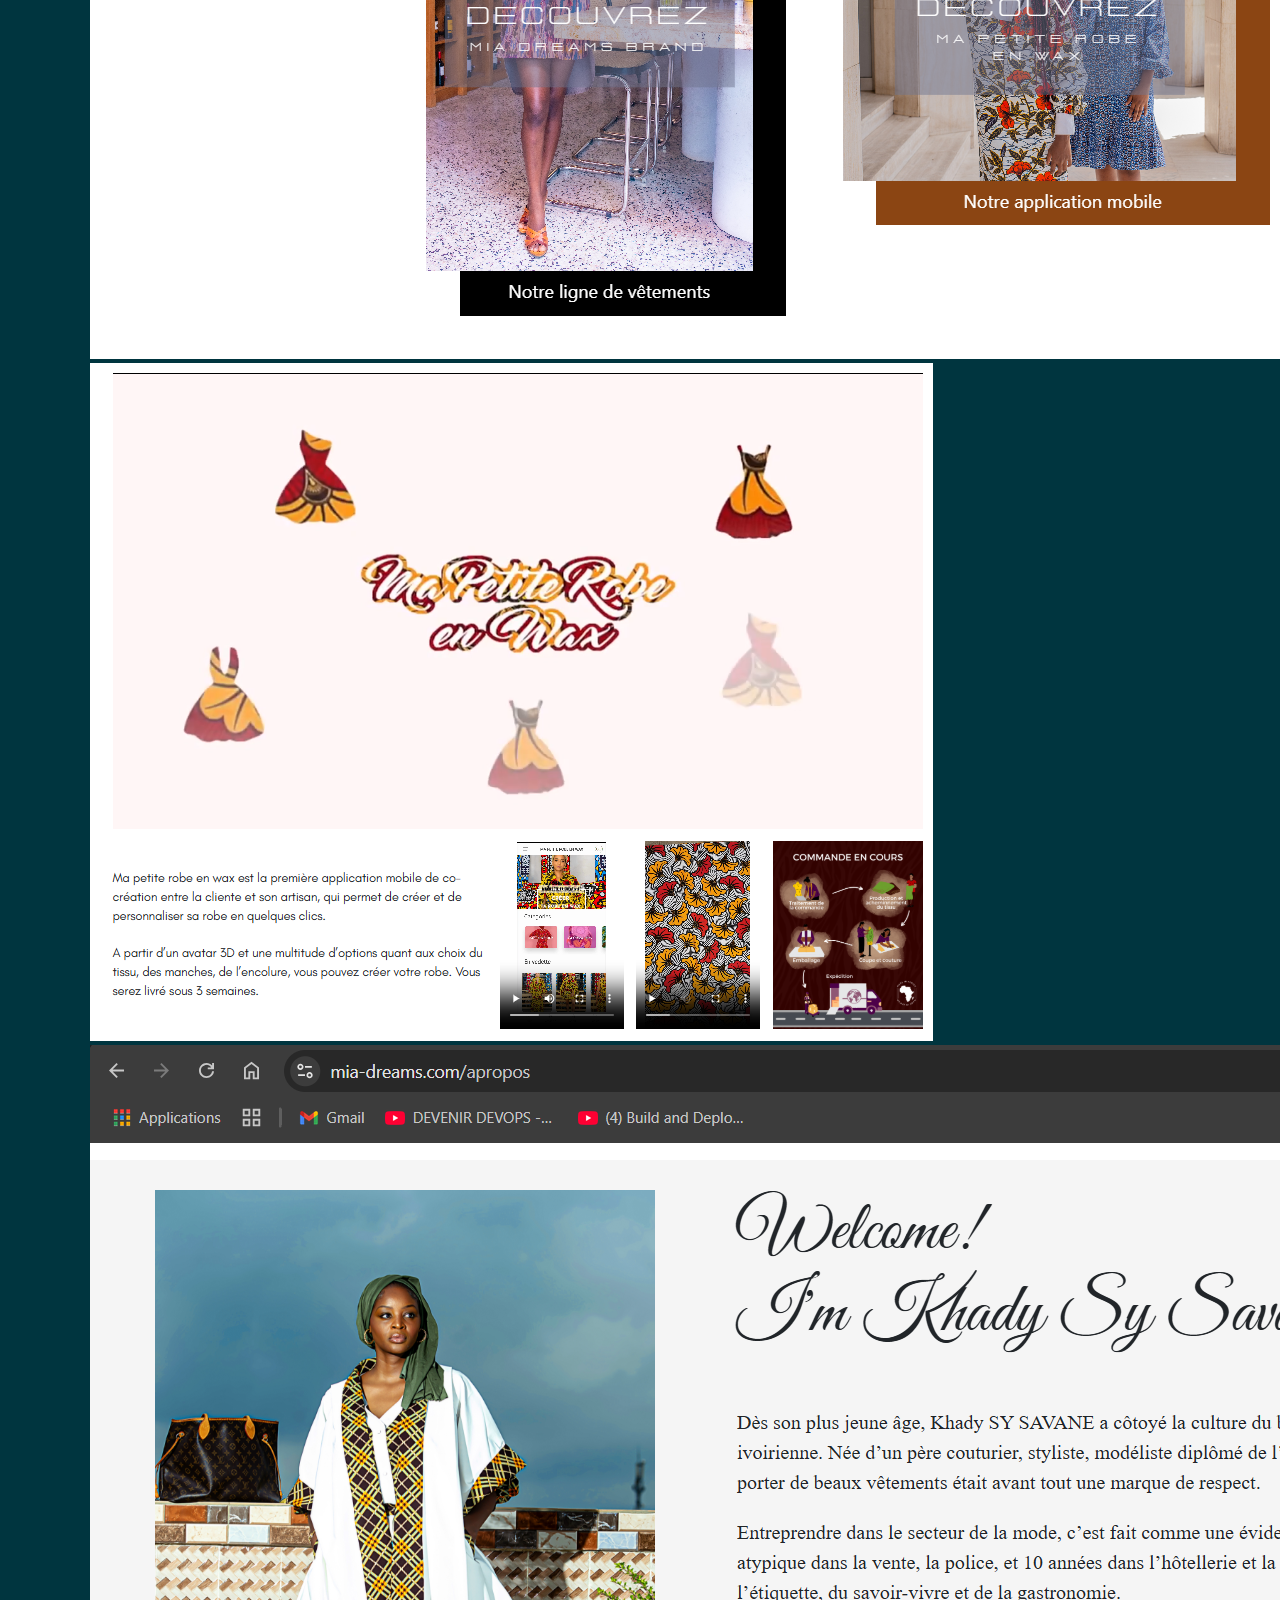
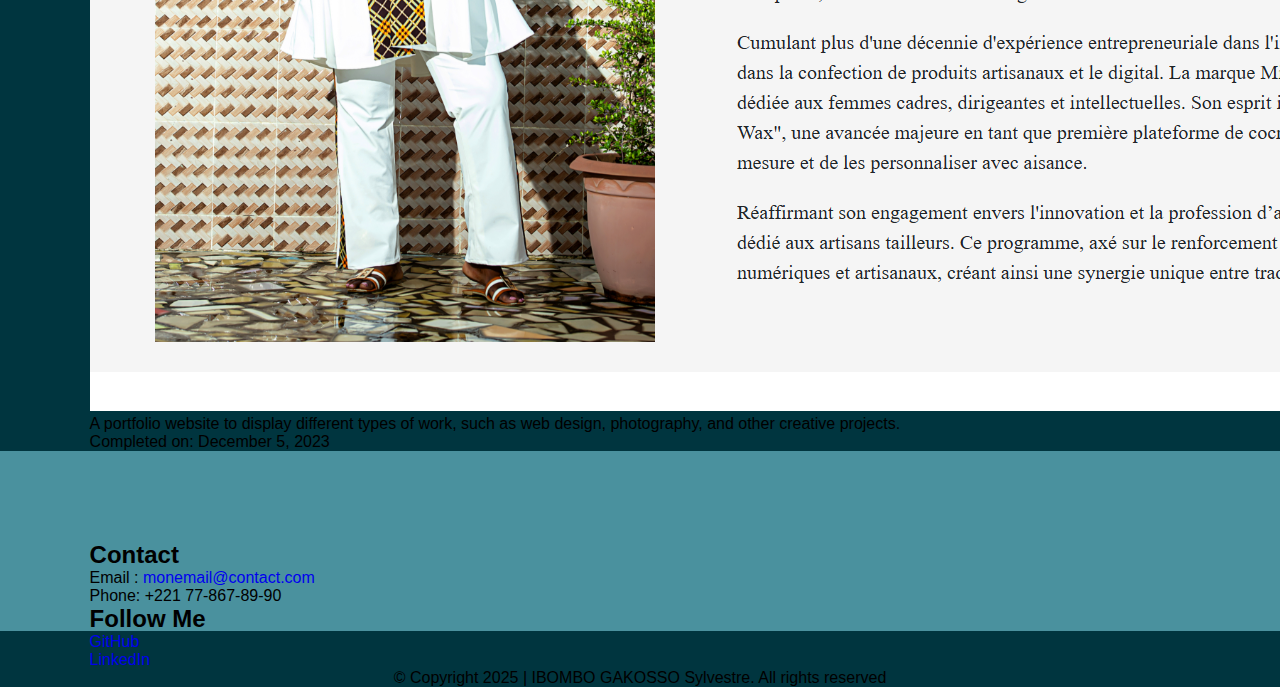
<file: work.html>
<!DOCTYPE html>
<html lang="en">

<head>
    <meta charset="UTF-8">
    <meta name="viewport" content="width=device-width, initial-scale=1.0">
    <meta name="description"
        content="Sylvestre, a passionate web developer ready to bring your web/app projects to life. Explore my work, projects, and more.">
    <title>Work</title>
    <link rel="stylesheet" href="css/style.css" />
    <link rel="stylesheet" href="https://cdn.jsdelivr.net/npm/bootstrap-icons@1.11.3/font/bootstrap-icons.min.css">
</head>

<body>
    <header>
        <a href="index.html">
            <img id="goTop" src="media/logo.png" alt="logo" />
        </a>

        <nav id="navbar">
            <ul>
                <li><a href="index.html">Home</a></li>
                <li><a href="about.html">About</a></li>
                <li><a style="text-decoration: underline; color: rgb(215, 99, 99);" href="work.html">Work</a></li>
                <li><a href="resume.html">Resume</a></li>
                <li><a href="contact.html">Contact</a></li>
            </ul>
        </nav>
    </header>

    <section id="work">
        <h2>My Work</h2>

        <!-- Filter Section -->
        <div id="filters">
            <form>
                <label for="categories">Select Project Categories:</label>
                <select id="categories" name="categories">
                    <option value="ticket-booking">Train Ticket Booking with QR Code</option>
                    <option value="blog">Blog</option>
                    <option value="quiz">Quiz</option>
                    <option value="showcase-site">Showcase Site</option>
                </select>

                <label for="dateRange">Select Date Range:</label>
                <input type="date" id="startDate" name="startDate">
                <input type="date" id="endDate" name="endDate">

                <button type="submit">Filter</button>
            </form>
        </div>

        <!-- Projects Display Section -->
        <div id="projects">
            <!-- Train Ticket Booking with QR Code -->
            <div class="project-card" data-category="ticket-booking" data-date="2024-02-10">
                <h3>Train Ticket Booking with QR Code</h3>
            <div>         
                <img src="media/ter1.png" alt="">
                <img src="media/ter2.png" alt="">
                <img src="media/ter3.png" alt="">
                <img src="media/ter4.png" alt="">
            </div>
                <p>A website for booking train tickets with QR codes for easy access and security at the station.</p>
                <p>Completed on: February 10, 2024</p>
            </div>

            <!-- Blog Project -->
            <div class="project-card" data-category="blog" data-date="2023-11-15">
                <h3>Personal Blog</h3>
                <div>         
                    <img src="media/blog1.png" alt="">
                    <img src="media/blog2.png" alt="">
                    <img src="media/blog3.png" alt="">
                </div>    
                <p>A simple, elegant blog to share thoughts, articles, and creative content. Features include comment
                sections and easy content management.</p>
                <p>Completed on: November 15, 2023</p>
            </div>

            <!-- Quiz Project -->
            <div class="project-card" data-category="quiz" data-date="2023-09-30">
                <h3>Interactive Quiz Website</h3>
                <div>         
                    <img src="media/odd1.png" alt="">
                    <img src="media/odd2.png" alt="">
                </div>          
                  <p>A fun quiz website for testing knowledge on various topics with multiple levels of difficulty and
                    real-time scoring.</p>
                <p>Completed on: September 30, 2023</p>
            </div>

            <!-- Showcase Site -->
            <div class="project-card" data-category="showcase-site" data-date="2023-12-05">
                <h3>Showcase Website</h3>
                <div>         
                    <img src="media/vitrine1.png" alt="">
                    <img src="media/vitrine2.png" alt="">
                    <img src="media/vitrine3.png" alt="">
                    <img src="media/vitrine4.png" alt="">
                </div>               
                 <p>A portfolio website to display different types of work, such as web design, photography, and other
                    creative projects.</p>
                <p>Completed on: December 5, 2023</p>
            </div>

            <!-- More projects can go here -->
        </div>
    </section>

    <footer>
        <a id="topButton" href="#goTop"><i class="bi bi-arrow-up-square-fill"></i></a>
        <section>
            <div>
                <h2>Contact</h2>
                <p>Email : <a href="mailto:sylvestre@groupeisi.com">monemail@contact.com</a></p>
                <p>Phone: +221 77-867-89-90</p>
            </div>
            <div>
                <h2>Follow Me</h2>
                <a href="https://github.com/Sylviedistribution" target="_blank">GitHub</a><br>
                <a href="https://www.linkedin.com/in/sylvestre-ibombo-gakosso-568510220/" target="_blank">LinkedIn</a>
            </div>
        </section>
        <p>&copy; Copyright 2025 | IBOMBO GAKOSSO Sylvestre. All rights reserved</p>
    </footer>
</body>

</html>
</file>
<file: css/style.css>
:root {
    --primary-color: #00353F;
    --secondary-color: #4A919E;
}


* {
    text-decoration: none;
    margin: 0;
    scroll-behavior: smooth;
    font-family: "Roboto", sans-serif;

}

body {
    background-color: var(--primary-color);
    -webkit-overflow-scrolling: touch;

}

.cursor-dot {
    position: fixed;
    top: 0;
    left: 0;
    width: 10px;
    height: 10px;
    background-color: rgb(227, 234, 237);
    border-radius: 50%;
    pointer-events: none;
    /* Crucial. Il empeche les evenement pour ne pas creer de conflits avec le vrai curseur */
    z-index: 9999;
}

h1 {
    color: white;
    font-size: 50px;
}

section h1{
    margin: 5px 0;
}

section>h3 {
    background-color: var(--secondary-color);
    border-radius: 7px;
    padding: 5px 10px;
    font-size: 25px;
    color: white;
    text-transform: uppercase;
    width: fit-content;
}

section {
    margin: 10vh 7% 0 7%;
}


/*HEADER*/
header {
    top: 0;
    left: 0;
    width: 100%;
    display: flex;
    justify-content: space-between;
    background-color: var(--secondary-color);
    height: 8vh;
    box-shadow: 0 1px 5px black; /*x y flou color*/
    position: fixed;
    transition: background-color 0.4s ease, box-shadow 0.3s ease;
    z-index: 1000;
}

.navbar-transparent {
    background-color: rgba(48, 59, 61, 0.6);
    /* même couleur mais semi-transparente */
    box-shadow: none;
}

header img {
    width: 10px;
    height: 55px;
    margin: 5px 5px;
    position: absolute;
}

.navbar {
    margin: auto;

}

.navbar ul {
    list-style-type: none;
    display: flex;
}

.navbar a {
    font-size: 20px;
    margin: 50px;
    color: black
}

.navbar a:hover {
    transition: all 0.2s ease-out;
    color: white;
    text-decoration: underline;
}

.fa-bars, .fa-xmark{
    color: white;
    font-size: 30px;
    margin: 10px;
    opacity: 0;
}

/*INDEX*/
.about {
    display: flex;
    justify-content: space-between;
    align-items: center;
    height: 90vh;
    color: white;
    font-size: 20px;
}

.intro-container {
    display: flex;
    flex-direction: column;
    align-items: start;
    max-width: 800px;
    margin-left: 20px;
    gap: 20px;
    animation: appear 1s ease-in forwards;

}

@keyframes appear {
    from {
        transform: translateY(200px);
        opacity: 0;
    }

    to {
        transform: translateX(0);
        opacity: 1;

    }

}

.intro-container p {
    width: 40vw;
}

.follow {
    display: flex;
    gap: 10px;
}

.follow span{
    border-radius: 50px;
    background-color: #007bff;
    margin: auto;
    padding: 15px;
    border: 1px solid white;
}

.follow a {
    display: flex;
    justify-content: center;
    align-items: center;
    color: white;
    border-radius: 50%;
    border: 2px solid white;
    padding: 10px;
    width: 30px;
    height: 30px;
    font-size: 25px;
    animation: bounce 1.2s infinite;

}

.follow a:nth-child(1) {
    animation-delay: 0s;
}

.follow a:nth-child(2) {
    animation-delay: 0.2s;
}

.follow a:nth-child(3) {
    animation-delay: 0.4s;
}

@keyframes bounce {
    0%,
    80%,
    100% {
        transform: translateY(0);
    }
    40% {
        transform: translateY(-10px);
    }
}

.cube-wrapper{
    display: flex;
    justify-content: center; 
    align-items: center;   
    perspective: 1000px;
    width: 400px;
    height: 400px;
    animation: appear1 1s ease-in forwards;
}

@keyframes appear1 {
    from {
        transform: translateY(-200px);
        opacity: 0;
    }

    to {
        transform: translateY(0);
        opacity: 1;
    }
}

.cube {
    width: 300px;
    height: 300px;
    position: relative;
    transform-style: preserve-3d;
    animation: rotate 20s infinite linear ;
    animation-play-state: paused;
}

.cube:hover {
    animation-play-state: running;
}

@keyframes rotate{
  0%     { transform: rotateX(0deg)   rotateY(0deg); }      /* Front */
  16.66% { transform: rotateY(90deg); }                     /* Right */
  33.33% { transform: rotateY(180deg); }                    /* Back */
  50%    { transform: rotateY(270deg); }                    /* Left */
  66.66% { transform: rotateX(90deg) rotateY(0deg); }       /* Top */
  83.33% { transform: rotateX(-90deg) rotateY(0deg); }      /* Bottom */
  100%   { transform: rotateX(0deg)   rotateY(0deg); }      /* Retour Front */
}

.face {
    position: absolute;
    width: 300px;
    height: 300px;
    border: 2px solid white;
    display: flex;
    justify-content: center;
    align-items: center;
    font-size: 10px;
    color: white;
    text-shadow: 1px 1px 1px rgba(0, 0, 0, 0.5);
    opacity: 1;
}

/* Position each face of the cube */
.front {
    background-image: url("../media/my_picture.webp");
    background-size: cover;
    transform: translateZ(150px);
    /* Moves the front face 100px towards the viewer */
}

.back {
    background-image: url("../media/my_picture1.webp");
    background-size: cover;
    background-repeat: no-repeat;
    transform: rotateY(180deg) translateZ(150px);
    /* Rotates 180° around Y-axis and moves 100px forward */
}

.right {
    background-image: url("../media/my_picture2.webp");
    background-size: cover;
    background-repeat: no-repeat;
    transform: rotateY(90deg) translateZ(150px);
    /* Rotates 90° right around Y-axis and moves 100px forward */
}

.left {
    background-image: url("../media/my_picture3.webp");
    background-size: cover;
    transform: rotateY(-90deg) translateZ(150px);
    /* Rotates 90° left around Y-axis and moves 100px forward */
}

.top {
    background-image: url("../media/my_picture4.webp");
    background-size: cover;
    background-repeat: no-repeat;
    transform: rotateX(90deg) translateZ(150px);
    /* Rotates 90° upward around X-axis and moves 100px forward */
}

.bottom {
    background-image: url("../media/my_picture5.webp");
    background-size: cover;
    background-repeat: no-repeat;
    transform: rotateX(-90deg) translateZ(150px);
    /* Rotates 90° downward around X-axis and moves 100px forward */
}

/*PROJECT*/
.projects {
    height: 70vh;
    z-index: 10;
    max-width: 100%;

}

.caroussel-wrapper {
    position: relative;
    display: flex;
    padding: 0 50px;
}

#caroussel {
    position: relative;
    display: flex;
    align-items: center;
    gap: 20px;
    overflow: hidden;
    width: 100%;
}

.scroll-btn {
    position: absolute;
    transform: translateY(-50%);
    color: white;
    border: none;
    border-radius: 50%;
    width: 50px;
    height: 50px;
    font-size: 22px;
    cursor: pointer;
    z-index: 10;
    box-shadow: 0 2px 5px rgba(0, 0, 0, 0.3);
    transition: background-color 0.3s ease;

}

.scroll-btn:hover {
    background-color: var(--primary-color);
}

.scroll-btn.l {
    left: 0;
    top: 50%;
}

.scroll-btn.r {
    right: 0;
    top: 50%;
}

.card {
    flex: 0 0 350px;
    height: 350px;
    perspective: 1000px;
    cursor: pointer;
}

.card-inner {
    position: relative;
    width: 100%;
    height: 100%;
    transition: transform 0.8s;
    transform-style: preserve-3d;
}

.card:hover .card-inner {
    transform: rotateY(180deg);
}

.card-front,
.card-back {
    position: absolute;
    width: 100%;
    height: 100%;
    backface-visibility: hidden;
    border-radius: 10px;
    padding: 10px;
    box-sizing: border-box;
}

/* Face avant */
.card-front {
    display: flex;
    flex-direction: column;
    align-items: center;
    justify-content: flex-start;
    height: 100%;
    background-color: white;

}

.card-front img {
    width: 100%;
    border-radius: 8px;
    height: 280px;
    object-fit: fill;
    /* ou contain selon ton besoin */
    border-radius: 8px;
    box-shadow: 0 2px 6px rgba(0, 0, 0, 0.1);
}

/* Face arrière */
.card-back {
    background-color: var(--secondary-color);
    color: white;
    transform: rotateY(180deg);
    font-size: 20px;
}

.card-back ul {
    list-style: none;
    padding: 0;
    margin: 0;

}

.card-back ul li {
    display: flex;
    justify-content: space-between;
    width: 100%;
    margin: 10px 0;
    font-size: 2rem;
}

.card-back ul i {
    display: flex;
    justify-content: center;
    align-items: center;
    font-size: 45px;
    width: 40px;
}

.fa-html5       { color: #e34f26;}  /* Orange HTML */
.fa-css3-alt    { color: #1572B6;}  /* Bleu CSS */
.fa-react       { color: #61DBFB;}  /* Bleu clair React */
.fa-laravel     { color: #ff2d20;}  /* Rouge Laravel */
.fa-database    { color: #00758F;}  /* Bleu foncé MySQL */
.fa-bootstrap   { color: #7952B3;}  /* Violet Bootstrap */
.fa-js          { color: #f7df1e;}  /* Jaune JS */
.fa-figma       { color: #F24E1E;}  /* Orange/rouge Figma */
.fa-flutter     { color: #02569B;}  /* Bleu Flutter */

.fa-linkedin    { background-color: #007bff;}
.fa-github      { background-color: black;}
.fa-instagram   { background-color: palevioletred;}

.project-name {
    font-size: 20px;
    margin-top: 15px;
}

/*SERVICES*/
.services{
    position: relative;
}

.services-grid {
    display: flex;
    flex-wrap: wrap;
    gap: 50px;
}

.service-card {
    flex: 1;
    background-color: white;
    border-radius: 10px;
}

.card-image {
    display: flex;
    flex-direction: column;
    justify-content: flex-end;
    width: 100%;
    height: 250px;
    border-radius: 8px 8px 0 0;
    background-repeat: no-repeat;
    background-size: cover;
}

.webdev {
    background-image: url("../media/webdev.webp");
   
}

.ecommerce {
    background-image: url("../media/ecommerce.webp");
   
}

.mobileapp {
    background-image: url("../media/mobile\ app.webp");
  
}

.api {
    background-image: url("../media/api.webp");
  
}

.description{
    margin: 10px;
}

.description h4{
    font-size: 20px;
}

/*RESUME*/
.container{
    display: flex;
    justify-content: space-around;
    background-color: var(--secondary-color) ;
    height: 80vh;
    color: white;
    border-radius: 5px;
}

.timeline-left, .timeline-right{
    width: 30%;
}

#timeline, .timeline-left, .timeline-right{
    display: flex;
    flex-direction: column;
    justify-content: space-around;
    align-items: center;
    position: relative;
}

#timeline::before {
  content: "";
  width: 4px;
  height: 100%;
  background-color: #00353F;
  position: absolute;
  left: 50%;
  transform: translateX(-50%);
  z-index: 0;
}

.year{
    background-color: #00353F;
    border-radius: 10px;
    padding:45px;
    z-index: 1;
    transition: background-color 0.2s;}

.year:hover{
    cursor: pointer;
    background-color: green;
    
}

.company-info{
    display: flex;
    gap: 30px;
    align-items: center;
}

.namec-logo{
    display: flex;
    align-items: center;
    gap: 10px;
}

.logo-mia{
    width: 40px;
    height: 40px;
    filter: contrast(200%);

}

.logo-majorel{
    width: 70px;
    height: 70px;
}

.description-function *{
    margin-top: 10px;
}

.mission{
    width: 100%;
    height: 200px;
    border-radius: 5px;
}

#downloadResume {
  display: flex;
  justify-content: center; /* Centrage horizontal */
  margin-top: 20px;
  width: 100%;
}

#downloadResume a {
  background-color: green;
  color: white;
  padding: 12px 24px;
  border-radius: 8px;
  text-decoration: none;
  font-weight: 500;
  transition: background-color 0.3s ease;
  width: fit-content;
}

#downloadResume a:hover {
  background-color: #0056b3;
}

#downloadResume:hover{
    background-color: #00353F;

}

/*CONTACT*/
.contact {
    display: flex;
    flex-direction: column;
    justify-content: center;
    align-items: center;
    color: white;
    margin-bottom: 20px;
    background-image: url("../media/contact.webp");
    background-color: rgba(0, 0, 0, 0.5); /* couche sombre */
    background-blend-mode: darken; /* ou multiply */
    background-attachment: fixed;
    background-size: cover;
    height: 500px;
    background-repeat: no-repeat;
    border-radius: 5px;
}


.contact form {
    display: grid;
    grid-template-columns: 1fr 1fr;
    gap: 20px;
    width: 500px; 
}

.contact input, .contact textarea, .contact button {
    width: 100%;
    border: none;
    border-radius: 3px;

}

.contact input, .contact button{
    height: 25px;
    transition: background-color 0.5s;
}

.contact button:hover{
    background-color: var(--secondary-color);
    cursor: pointer;
    color: white;

}
.contact textarea{
    min-height: 50px;
    min-height: 80px;

}

.email,
.message, .send {
    grid-column: 1/span 2;
}

#send{
    justify-self: center;
}


/*FOOTER*/
footer {
  width: 100%;
  height: 180px;
  background-color: var(--secondary-color);
  display: flex;
  flex-direction: column;

}

.footer-content {
    display: flex;
    justify-content: space-around;
    margin: auto 0;
}
.footer-content  *{
    display: flex;
    flex-direction: column;
    gap: 5px;
    color:white;
}

footer>p {
    text-align: center;
}

#topButton {
    position: fixed;
    bottom: 20px;
    right: 20px;
    font-size: 30px;
    color: white;
    padding: 10px;
    border-radius: 10px;
    background-color: var(--secondary-color);
}

/* Scrollbar pour Webkit (Chrome, Safari) */
::-webkit-scrollbar {
  width: 8px;
  height: 8px;
}

::-webkit-scrollbar-track {
  background: transparent;
}

::-webkit-scrollbar-thumb {
  background-color: var(--secondary-color);
  border-radius: 10px;
  border: 2px solid transparent;
  background-clip: padding-box;
}


@media (max-width: 1024px) {

    section{
        margin: 5vh 50px 0 50px;
    }
    
    .card {
        flex: 0 0 300px;
        height: 300px;
    }

    .services-grid {
        display: grid;
        grid-template-columns: 1fr 1fr 1fr;
        gap: 20px;
        width: 100%;
        justify-items: center;
    }
    
    .cursor-dot{
        display: none;
    }

    .contact {
        background-attachment: scroll !important;
    }


}

@media screen and (max-width: 768px) {
  
    .about h1{
        margin: 0;
    
    }
    .about p{
        text-align: justify;
    }

    .navbar {
        display: none;
        position: absolute;
        top: 8vh; /* sous le header */
        right: 0;
        background-color: var(--secondary-color);
        flex-direction: column;
        align-items: center;
        gap: 20px;
        padding: 20px 0;
        z-index: 999;
    }

    .navbar.show {
        display: block;
    }

    .navbar ul{
        display: block;
        text-align: right
    }
    
     #menuToggle {
        opacity: 1;
        cursor: pointer;
        z-index: 1000;
    }
   
    /*ABOUT*/
    .about{
        flex-direction: column;
        justify-content: center;
        align-items: center;
     }

    .intro-container{
        margin: 0 7px 20px 7px;
    }

    .intro-container p {
        width: 100%;
    }


     .cube-wrapper {
        margin-top: 10px;
        width: 200px;
        height: 200px;
        perspective: 800px;
    }

    .cube {
        width: 200px;
        height: 200px;
    }

    .face {
        width: 200px;
        height: 200px;
    }

   .front {
    transform: translateZ(100px);
    }

    .back {
        transform: rotateY(180deg) translateZ(100px);
    }

    .right {
        transform: rotateY(90deg) translateZ(100px);
    }

    .left {
        transform: rotateY(-90deg) translateZ(100px);
    }

    .top {
        transform: rotateX(90deg) translateZ(100px);
    }

    .bottom {
        transform: rotateX(-90deg) translateZ(100px);
    }

    /*SERVICES*/
  
    .services-grid {
        grid-template-columns: 1fr 1fr;
    }    

     .projects::after {
        content: "Click once to be directed to the project and press and hold to see the stack.";
        display: flex;
        justify-content: center;
        text-align: center;
        color: white;
        margin-top: 20px;
        padding: 0 10px;
        font-size: 18px;

    }
   
    .about::after {
        content: "Click on me.";
        display: flex;
        flex-direction: column;
        justify-content: center;
        text-align: center;
        color: white;
        margin-top: 50px;
        font-size: 18px;
    }

    .card-back ul li {
        margin: 7px 0;
        font-size: 2rem;
    }

    .card-back ul i {
        font-size: 40px;
    }
}

@media screen and (max-width: 426px) {

    section{
        margin: 90px 0 0 0;
    }
    
    .about h1{
        font-size: 33px;
    }

    .experience{
        font-size: 11px;
    } 

    .mission{
        width: 120px;
        height: 150px;
    }

    .year{
        padding: 20px 15px;
    }

    .contact form {
        width: 90%; 
    }

    .services-grid {
        grid-template-columns: 1fr;
    } 

    .experience ul{
        position: relative;
    }

     #topButton {
        bottom: 40px;
        right: 7px;
        font-size: 25px;
    }
}

@media screen and (max-width: 376px) {

     h1{
        font-size: 40px;
    }

    .caroussel-wrapper {
        padding: 0 10px;
    }

     .year{
        padding: 15px 7px;
    }


}

@media screen and (max-width: 321px) {

    .about h1{
        font-size: 30px;
    }

    .about p, .about span{
        font-size: 16px;
        text-align: justify;
    }

    .about span{
        font-size: 13px;
        text-align: justify;
    }

    .container{
        height: 400px;
    }

    #topButton {
        bottom: 0px;
        right: 0px;
    }

    .logo-mia{
        width: 30px;
        height: 30px;
    }

    .logo-majorel{
        width: 60px;
        height: 60px;
    }

     .mission{
        height: 110px;
    }

  
}
</file>
